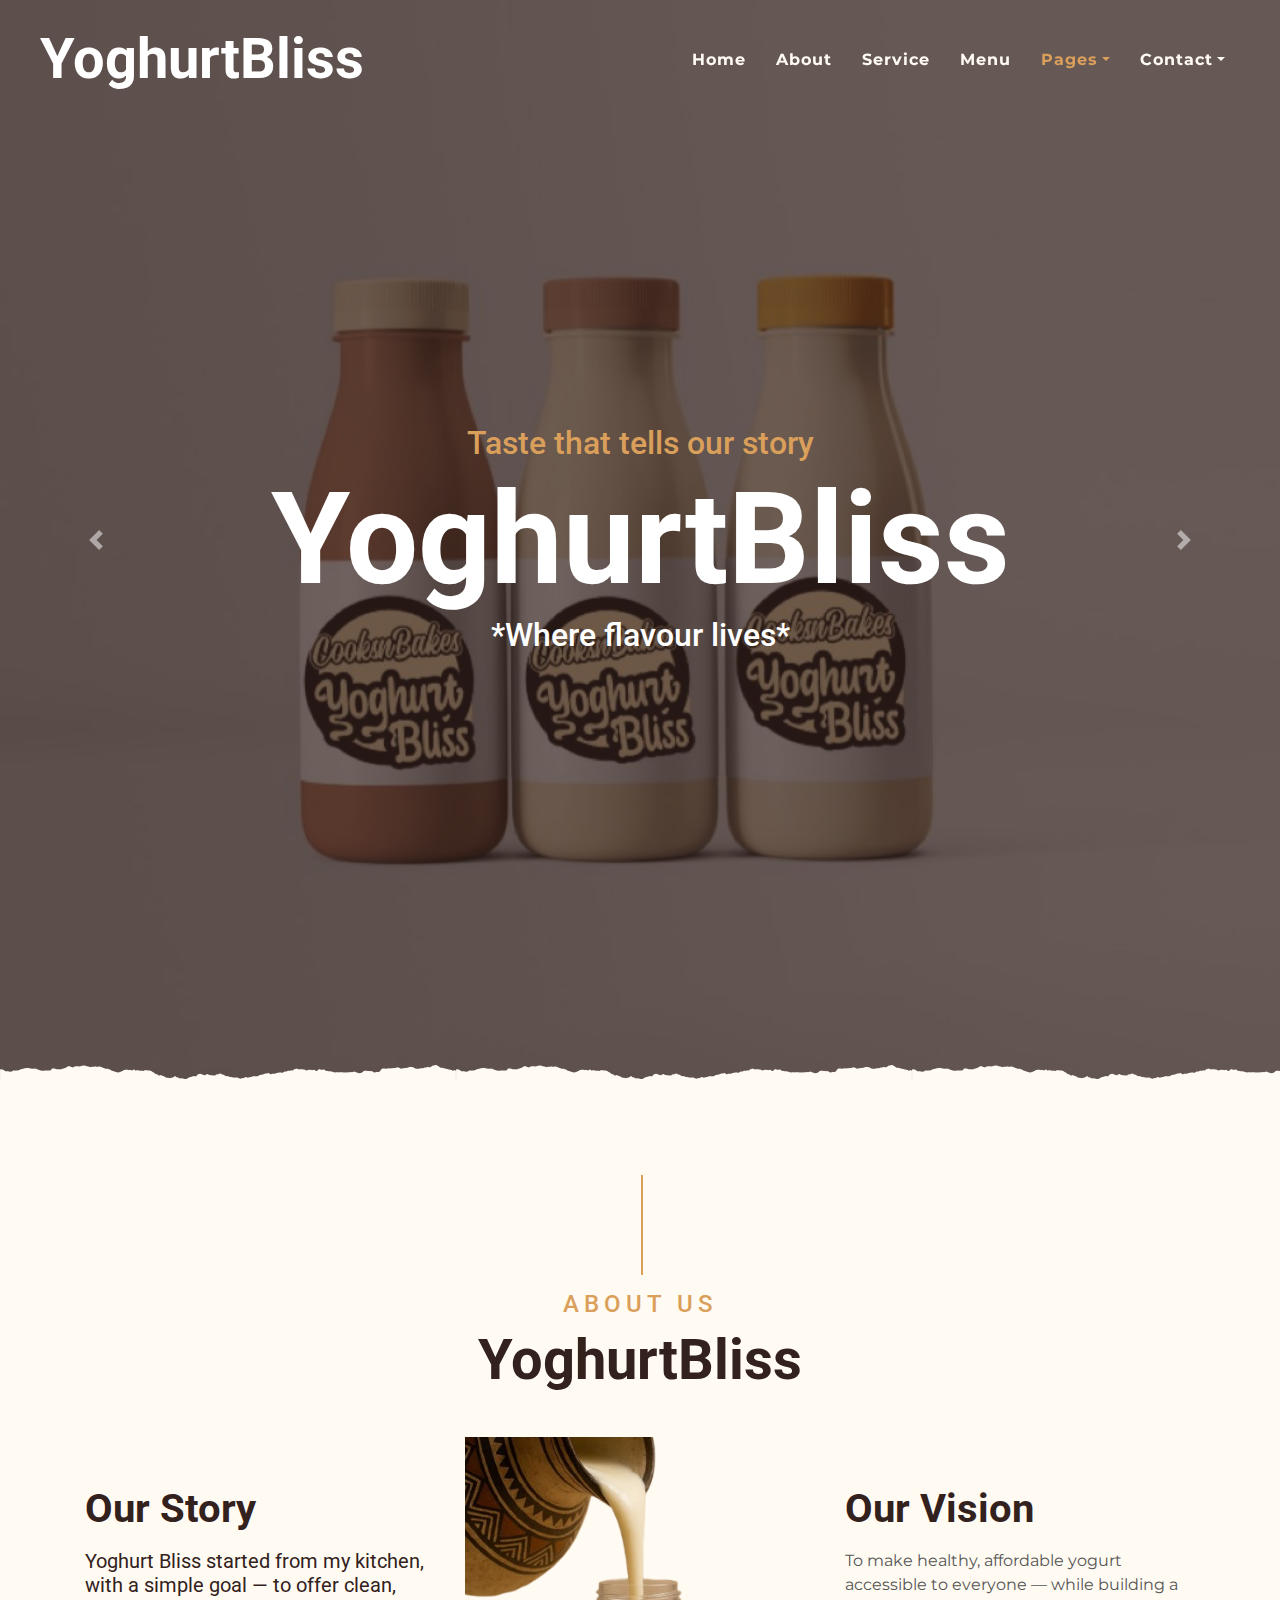
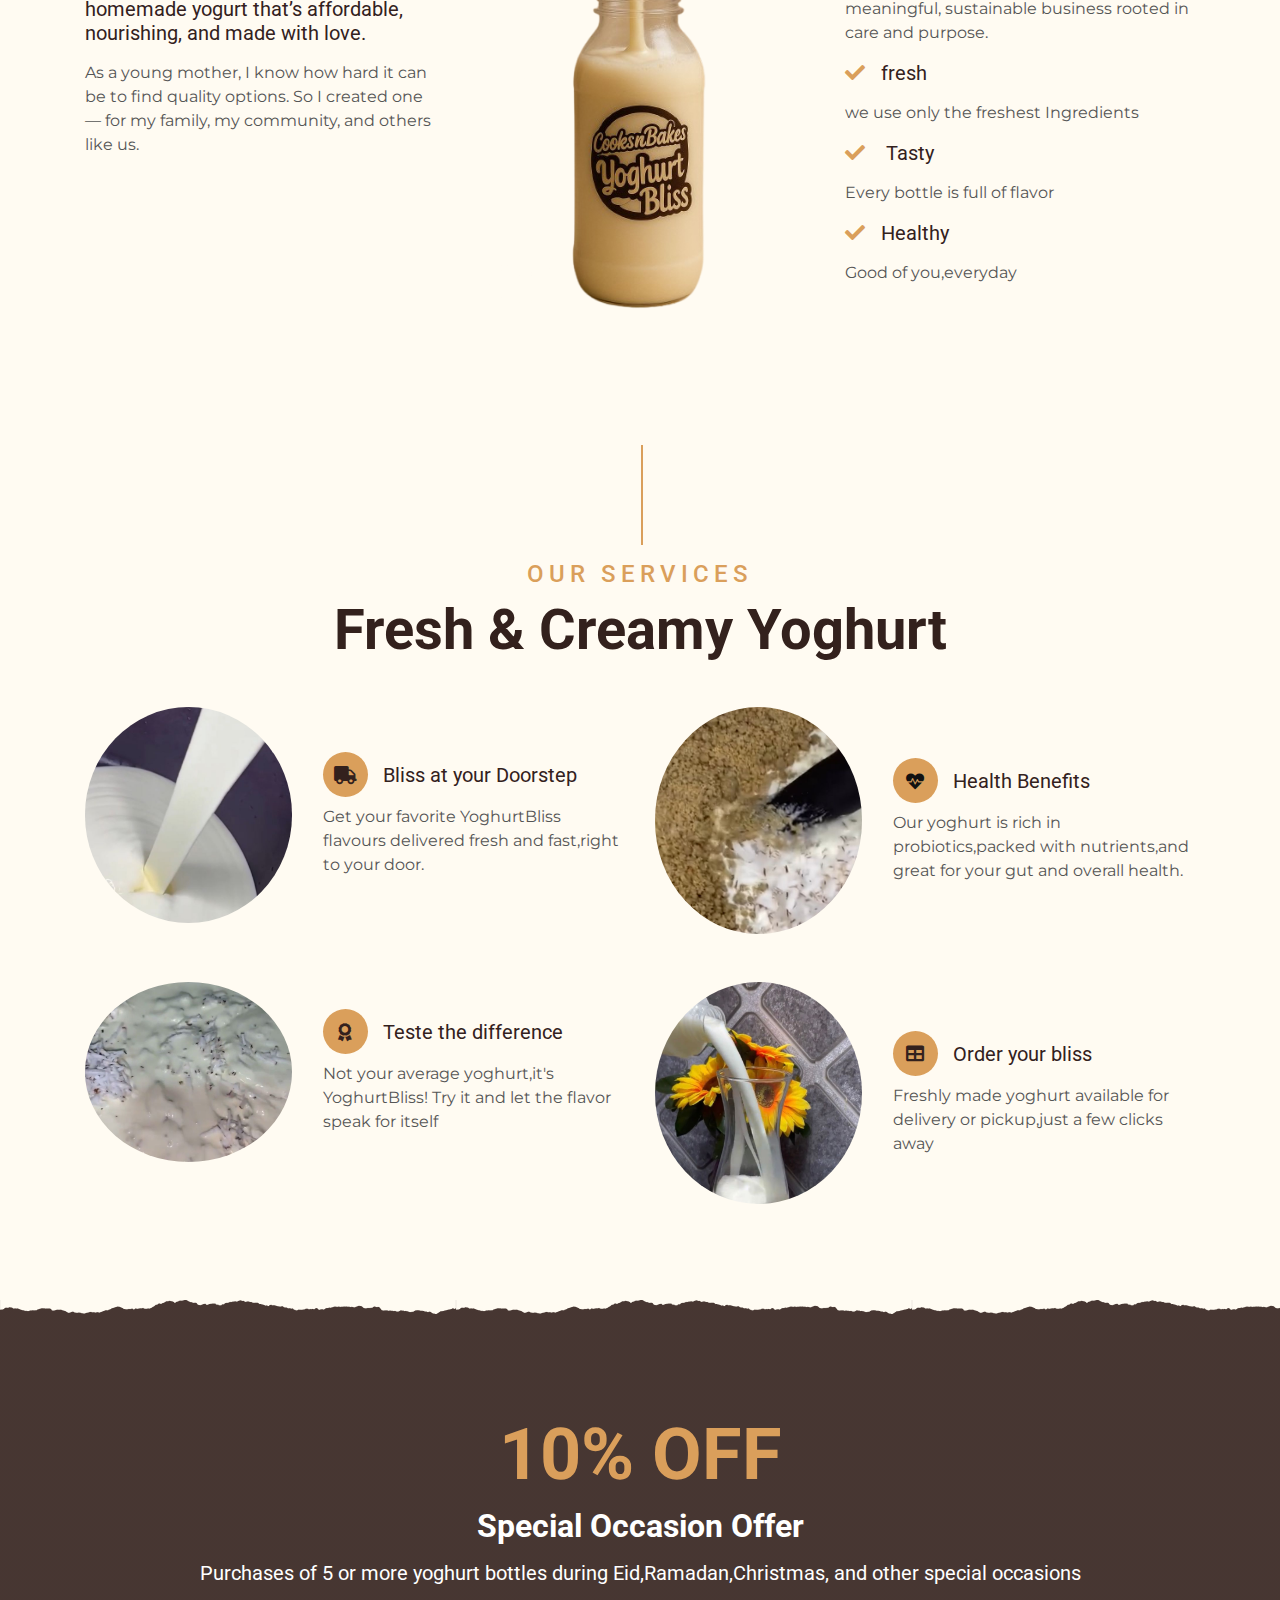
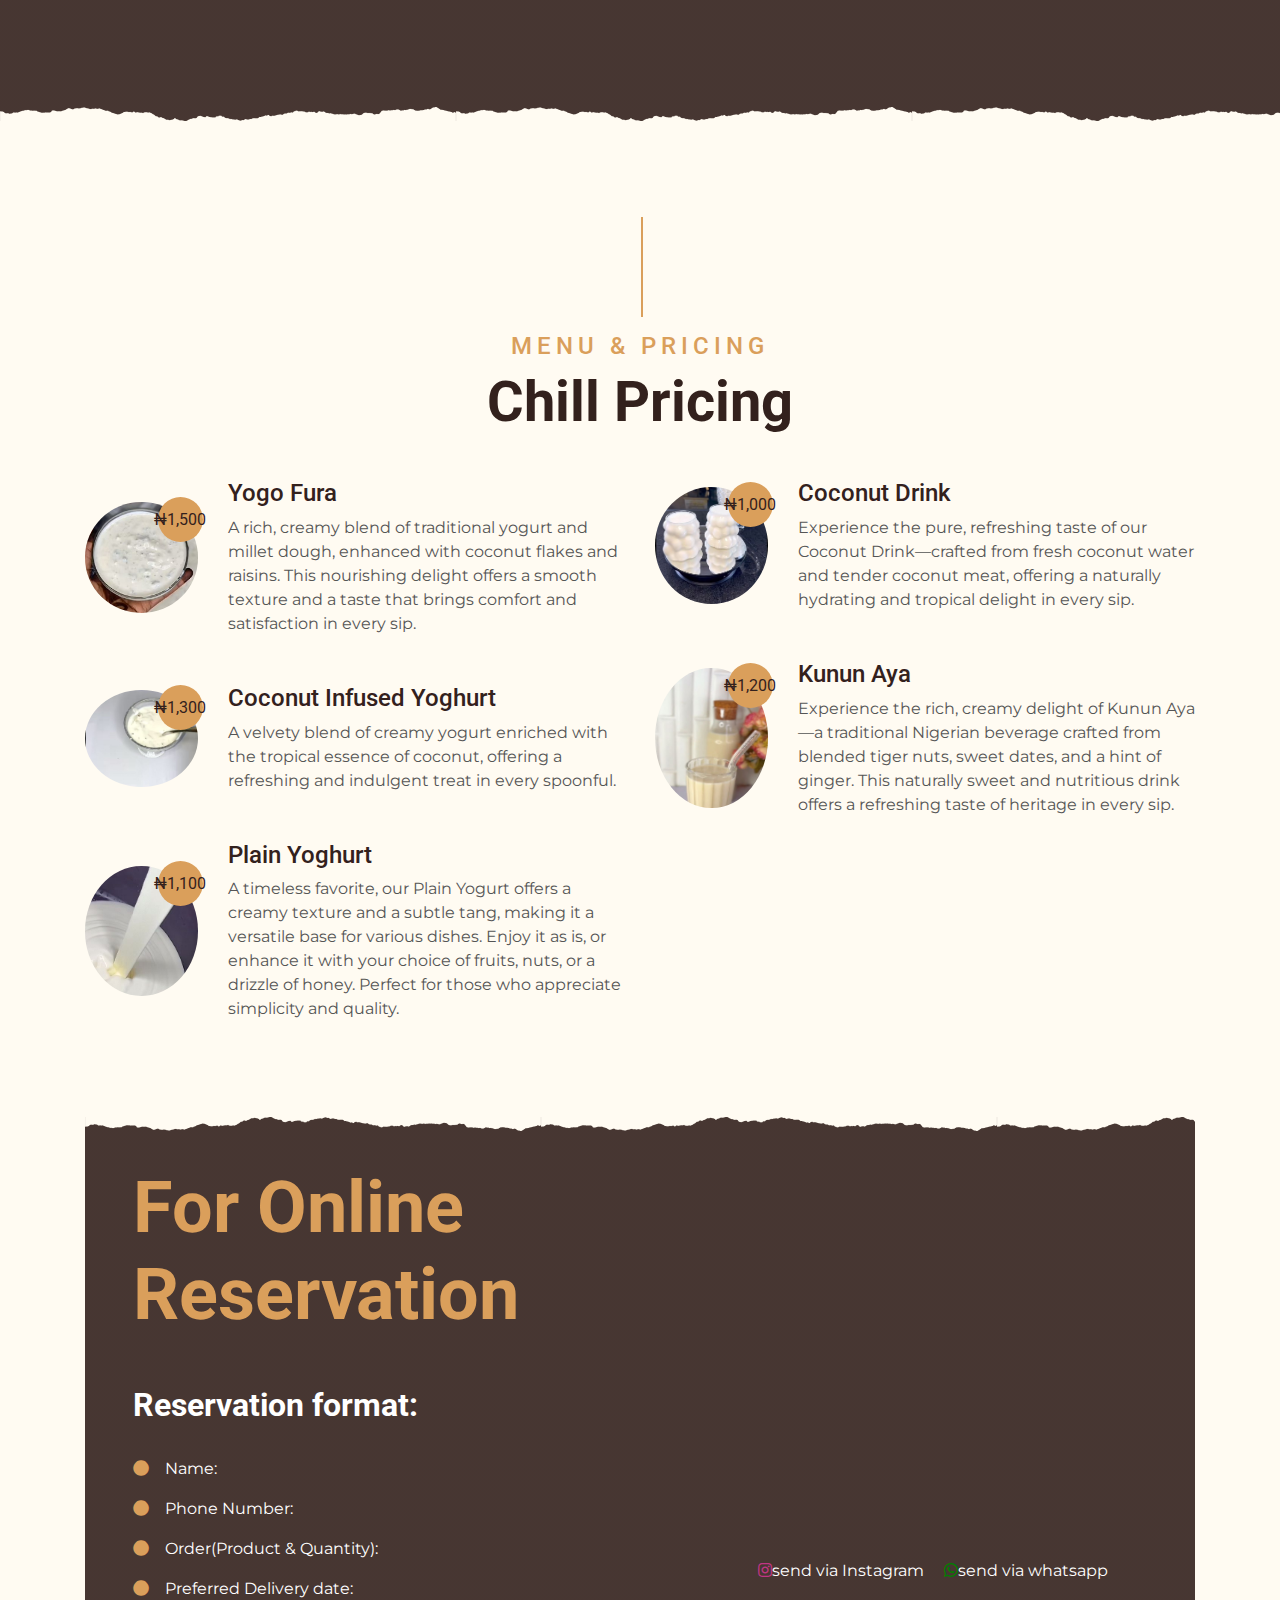
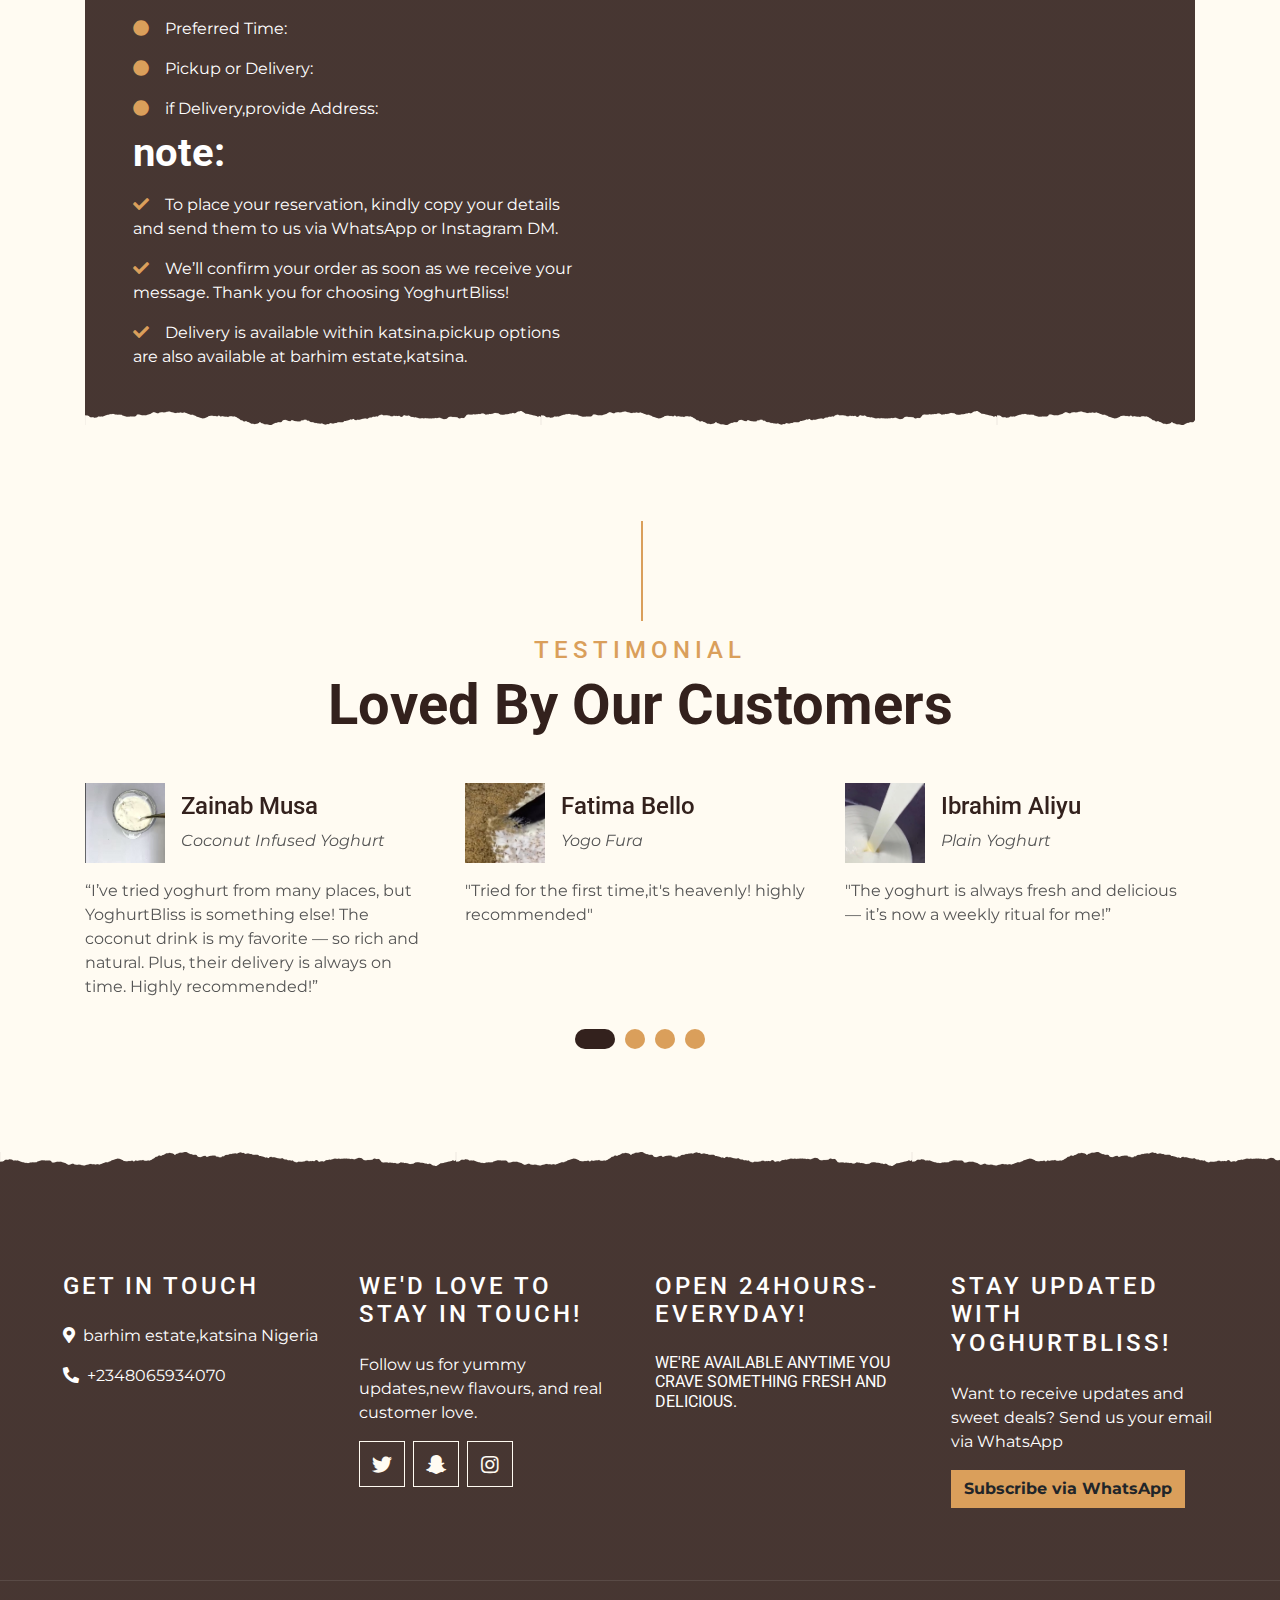
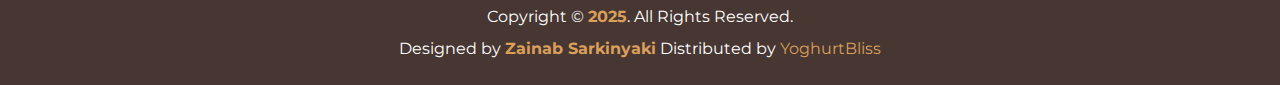
<file: index.html>
<!DOCTYPE html>
<html lang="en">

<head>
    <meta charset="utf-8">
    <title>YoghurtBliss</title>
    <meta content="width=device-width, initial-scale=1.0" name="viewport">
    <meta content="Free Website Template" name="keywords">
    <meta content="Free Website Template" name="description">

    <!-- Favicon -->
    <link href="img/favicon.ico" rel="icon">
    <link rel="stylesheet" href="wp1 yoghurtbliss.jpg">
    <link rel="stylesheet" href="logo yoghurtbliss.jpg">
    <link rel="stylesheet" href="Yogurt.png">
    <link rel="stylesheet" href="plain yoghurt.jpg">
    <link rel="stylesheet" href="yogofura.jpg">
    <link rel="stylesheet" href="coconut infused.jpg">
    <link rel="stylesheet" href="coconut drink.jpg">
    <link rel="stylesheet" href="coconut infused2.jpg">
    <link rel="stylesheet" href="yogo fura 2.jpg">
    <link rel="stylesheet" href="COCONUT DRINK2.jpg">
    <link rel="stylesheet" href="PLAIN YOGHURT 2.jpg">
    <link rel="stylesheet" href="kunun aya.jpg">

    <!-- Google Font -->
    <link rel="preconnect" href="https://fonts.gstatic.com">
    <link href="https://fonts.googleapis.com/css2?family=Montserrat:wght@200;400&family=Roboto:wght@400;500;700&display=swap" rel="stylesheet"> 

    <!-- Font Awesome -->
    <link href="https://cdnjs.cloudflare.com/ajax/libs/font-awesome/5.10.0/css/all.min.css" rel="stylesheet">

    <!-- Libraries Stylesheet -->
    <link href="lib/owlcarousel/assets/owl.carousel.min.css" rel="stylesheet">
    <link href="lib/tempusdominus/css/tempusdominus-bootstrap-4.min.css" rel="stylesheet" />

    <!-- Customized Bootstrap Stylesheet -->
    <link href="css/style.min.css" rel="stylesheet">
</head>

<body>
    <!-- Navbar Start -->
   <div class="container-fluid p-0 nav-bar">
        <nav class="navbar navbar-expand-lg bg-none navbar-dark py-3">
            <a href="index.html" class="navbar-brand px-lg-4 m-0">
                <h1 class="m-0 display-4  text-white">YoghurtBliss</h1>
            </a>
            <button type="button" class="navbar-toggler" data-toggle="collapse" data-target="#navbarCollapse">
                <span class="navbar-toggler-icon"></span>
            </button>
            <div class="collapse navbar-collapse justify-content-between" id="navbarCollapse">
                <div class="navbar-nav ml-auto p-4">
                    <a href="index.html" class="nav-item nav-link">Home</a>
                    <a href="about.html" class="nav-item nav-link">About</a>
                    <a href="service.html" class="nav-item nav-link">Service</a>
                    <a href="menu.html" class="nav-item nav-link">Menu</a>
                    <div class="nav-item dropdown">
                        <a href="#" class="nav-link dropdown-toggle active" data-toggle="dropdown">Pages</a>
                        <div class="dropdown-menu text-capitalize">
                            <a href="reservation.html" class="dropdown-item active">Reservation</a>
                            <a href="testimonial.html" class="dropdown-item">Testimonial</a>
                        </div>
                    </div>
                     <div class="nav-item dropdown">
                        <a href="#" class="nav-link dropdown-toggle" data-toggle="dropdown">Contact</a>
                        <div class="dropdown-menu text-capitalize">
                            <a href="https://www.instagram.com/yoghurtbliss_2024" class="dropdown-item"><i class="fab fa-instagram" style="color: #c13584;"></i>Instagram</a>
                            <a href="https://wa.me/2348065934070" class="dropdown-item"> <i class="fab fa-whatsapp"  style="color:green;"></i>WhatsApp</a>
                        </div>
                    </div>
                </div>
            </div>
        </nav>
    </div>
    <!-- Navbar End -->

    <!-- Carousel Start -->
    <div class="container-fliud p-0 mb-5">
        <div id="blog-carousel" class="carousel slide overlay-bottom" data-ride="carousel">
            <div class="carousel-inner">
                <div class="carousel-item active">
                    <img class="w-100" src="wp1 yoghurtbliss.jpg" alt="Image">
                    <div class="carousel-caption d-flex flex-column align-items-center justify-content-center">
                        <h2 class=" text-primary font-weight-medium m-0">Taste that tells our story</h2>
                        <h1 class="display-1 text-white m-0">YoghurtBliss</h1>
                        <h2 class="text-white m-0 fst-italic font-weight-medium">*Where flavour lives*</h2>
                    </div>
                </div>
                <div class="carousel-item">
                    <img class="w-100"  src="wp1 yoghurtbliss.jpg" alt="Image">
                    <div class="carousel-caption d-flex flex-column align-items-center justify-content-center">
                        <h2 class="text-primary font-weight-medium m-0">Taste that tells our story</h2>
                        <h1 class="display-1 text-white m-0">YoghurtBliss</h1>
                        <h2 class="text-white m-0 fst-italic font-weight-medium">*Where flavour lives*</h2>
                    </div>
                </div>
            </div>
            <a class="carousel-control-prev" href="#blog-carousel" data-slide="prev">
                <span class="carousel-control-prev-icon"></span>
            </a>
            <a class="carousel-control-next" href="#blog-carousel" data-slide="next">
                <span class="carousel-control-next-icon"></span>
            </a>
        </div>
    </div>
    <!-- Carousel End -->


    <!-- About Start -->
    <div class="container-fluid py-5">
        <div class="container">
            <div class="section-title">
                <h4 class="text-primary text-uppercase" style="letter-spacing: 5px;">About Us</h4>
                <h1 class="display-4">YoghurtBliss</h1>
            </div>
            <div class="row">
                <div class="col-lg-4 py-0 py-lg-5">
                    <h1 class="mb-3">Our Story</h1>
                    <h5 class="mb-3">Yoghurt Bliss started from my kitchen, with a simple goal — to offer clean, 
                        homemade yogurt that’s affordable, nourishing, and made with love. </h5>
                    <p>As a young mother, I know how hard it can be to find quality options. 
                        So I created one — for my family, my community, and others like us.</p>
                    <!-- <a href="" class="btn btn-secondary font-weight-bold py-2 px-4 mt-2">Learn More</a> -->
                </div>
                <div class="col-lg-4 py-5 py-lg-0" style="min-height: 500px;">
                    <div class="position-relative h-100">
                        <img class="position-absolute w-100 h-100" src="Yogurt.png" style="object-fit: cover;">
                    </div>
                </div>
                <div class="col-lg-4 py-0 py-lg-5">
                    <h1 class="mb-3">Our Vision</h1>
                    <p>To make healthy, affordable yogurt accessible to everyone — while building a meaningful, sustainable business rooted in care and purpose.</p>
                    <h5 class="mb-3"><i class="fa fa-check text-primary mr-3"></i>fresh</h5>
                           <p>we use only the freshest Ingredients</p>
                    <h5 class="mb-3"><i class="fa fa-check text-primary mr-3"></i> Tasty</h5>
                            <p>Every bottle is full of flavor </p>
                    <h5 class="mb-3"><i class="fa fa-check text-primary mr-3"></i>Healthy</h5>
                            <p>Good of you,everyday</p>
                    <!-- <a href="" class="btn btn-primary font-weight-bold py-2 px-4 mt-2">Learn More</a> -->
                </div>
            </div>
        </div>
    </div>
    <!-- About End -->


    <!-- Service Start -->
    <div class="container-fluid pt-5">
        <div class="container">
            <div class="section-title">
                <h4 class="text-primary text-uppercase" style="letter-spacing: 5px;">Our Services</h4>
                <h1 class="display-4">Fresh & Creamy Yoghurt</h1>
            </div>
            <div class="row">
                <div class="col-lg-6 mb-5">
                    <div class="row align-items-center">
                        <div class="col-sm-5">
                            <img class="img-fluid mb-3 mb-sm-0 rounded-circle" src="plain yoghurt.jpg" alt="">
                        </div>
                        <div class="col-sm-7">
                            <h5 class="text-nowrap"><i class="fa fa-truck service-icon"></i>Bliss at your Doorstep</h5>
                            <p class="m-0">Get your favorite YoghurtBliss flavours delivered fresh and fast,right to your door.</p>
                        </div>
                    </div>
                </div>
                <div class="col-lg-6 mb-5">
                    <div class="row align-items-center">
                        <div class="col-sm-5">
                            <img class="img-fluid mb-3 mb-sm-0 h-50 rounded-circle" src="yogofura.jpg" alt="">
                        </div>
                        <div class="col-sm-7">
                            <h5><i class="fas fa-heartbeat service-icon text-dark"></i>Health Benefits</h5>
                            <p class="m-0">Our yoghurt is rich in probiotics,packed with nutrients,and great for your gut and overall health.</p>
                        </div>
                    </div>
                </div>
                <div class="col-lg-6 mb-5">
                    <div class="row align-items-center">
                        <div class="col-sm-5">
                            <img class="img-fluid mb-3 mb-sm-0 rounded-circle" src="coconut infused.jpg" alt="">
                        </div>
                        <div class="col-sm-7">
                            <h5 class="text-nowrap"><i class="fa fa-award service-icon"></i>Teste the difference</h5>
                            <p class="m-0">Not your average yoghurt,it's YoghurtBliss! Try it and let the flavor speak for itself</p>
                        </div>
                    </div>
                </div>
                <div class="col-lg-6 mb-5">
                    <div class="row align-items-center">
                        <div class="col-sm-5">
                            <img class="img-fluid mb-3 mb-sm-0 rounded-circle" src="coconut drink.jpg" alt="">
                        </div>
                        <div class="col-sm-7">
                            <h5 class="text-nowrap"><i class="fa fa-table service-icon"></i>Order your bliss</h5>
                            <p class="m-0">Freshly made yoghurt available for delivery or pickup,just a few clicks away</p>
                        </div>
                    </div>
                </div>
            </div>
        </div>
    </div>
    <!-- Service End -->


    <!-- Offer Start -->
    <div class="offer container-fluid my-lg-5 py-lg-5 text-center position-relative overlay-top overlay-bottom">
        <div class="container py-5">
            <h1 class="display-3 text-primary mt-3">10% OFF</h1>
            <h2 class="text-white mb-3">Special Occasion Offer</h2>
            <h5 class="text-white font-weight-normal mb-4 pb-3">Purchases of 5 or more yoghurt bottles during Eid,Ramadan,Christmas, and other special occasions</h5>
            <!-- <form class="form-inline justify-content-center mb-4">
                <div class="input-group">
                    <input type="number" class="form-control p-4" placeholder="Your Number" style="height: 60px;">
                    <div class="input-group-append">
                        <button class="btn btn-primary font-weight-bold px-4" type="submit">sign up</button>
                    </div>
                </div>
            </form> -->
        </div>
    </div>
    <!-- Offer End -->


    <!-- Menu Start -->
    <div class="container-fluid pt-5">
        <div class="container">
            <div class="section-title">
                <h4 class="text-primary text-uppercase" style="letter-spacing: 5px;">Menu & Pricing</h4>
                <h1 class="display-4">Chill Pricing</h1>
            </div>
            <div class="row">
                <div class="col-lg-6">
                    <!-- <h1 class="mb-5">coconut infused yoghurt</h1> -->
                    <div class="row align-items-center mb-5">
                        <div class="col-4 col-sm-3">
                            <img class="w-100 rounded-circle mb-3 mb-sm-0" src="yogo fura 2.jpg" alt="">
                            <h6 class="menu-price "> ₦1,500</h6>
                        </div>
                        <div class="col-8 col-sm-9">
                            <h4>Yogo Fura</h4>
                            <p class="m-0">A rich, creamy blend of traditional yogurt and millet dough, enhanced with coconut flakes and raisins. This nourishing delight offers 
                            a smooth texture and a taste that brings comfort and satisfaction in every sip.</p>
                        </div>
                    </div>
                    <div class="row align-items-center mb-5">
                        <div class="col-4 col-sm-3">
                            <img class="w-100 rounded-circle mb-3 mb-sm-0" src="coconut infused2.jpg" alt="">
                            <h6 class="menu-price">₦1,300</h6>
                        </div>
                        <div class="col-8 col-sm-9">
                            <h4>Coconut Infused Yoghurt</h4>
                            <p class="m-0">A velvety blend of creamy yogurt enriched with the tropical essence of coconut,
                                offering a refreshing and indulgent treat in every spoonful.</p>
                        </div>
                    </div>
                    <div class="row align-items-center mb-5">
                        <div class="col-4 col-sm-3">
                            <img class="w-100 rounded-circle mb-3 mb-sm-0" src="PLAIN YOGHURT 2.jpg" alt="">
                            <h6 class="menu-price">₦1,100</h6>
                        </div>
                        <div class="col-8 col-sm-9">
                            <h4>Plain Yoghurt</h4>
                            <p class="m-0">A timeless favorite, our Plain Yogurt offers a creamy texture and a subtle tang,
                                 making it a versatile base for various dishes. Enjoy it as is, or enhance it with your choice of fruits, nuts, or a drizzle of honey. 
                                 Perfect for those who appreciate simplicity and quality.</p>
                        </div>
                    </div>
                </div>
                <div class="col-lg-6">
                    <!-- <h1 class="mb-5">kunun Aya</h1> -->
                    <div class="row align-items-center mb-5">
                        <div class="col-4 col-sm-3">
                            <img class="w-100 rounded-circle mb-3 mb-sm-0" src="COCONUT DRINK2.jpg" alt="">
                            <h6 class="menu-price">₦1,000</h6>
                        </div>
                        <div class="col-8 col-sm-9">
                            <h4>Coconut Drink</h4>
                            <p class="m-0">Experience the pure, refreshing taste of our Coconut Drink—crafted from fresh coconut water and tender coconut meat, 
                                offering a naturally hydrating and tropical delight in every sip.</p>
                        </div>
                    </div>
                    <div class="row align-items-center mb-5">
                        <div class="col-4 col-sm-3">
                            <img class="w-100 rounded-circle mb-3 mb-sm-0" src="kunun aya.jpg" alt="">
                            <h6 class="menu-price">₦1,200</h6>
                        </div>
                        <div class="col-8 col-sm-9">
                            <h4>Kunun Aya</h4>
                            <p class="m-0">Experience the rich, creamy delight of Kunun Aya—a traditional Nigerian beverage crafted from blended tiger nuts,
                                 sweet dates, and a hint of ginger. This naturally sweet and nutritious drink offers a refreshing taste of heritage in every sip.</p>
                        </div>
                    </div>
                    <!-- <div class="row align-items-center mb-5">
                        <div class="col-4 col-sm-3">
                            <img class="w-100 rounded-circle mb-3 mb-sm-0" src="img/menu-3.jpg" alt="">
                            <h5 class="menu-price">₦9</h5>
                        </div>
                        <div class="col-8 col-sm-9">
                            <h4>Coffee With Milk</h4>
                            <p class="m-0">Sit lorem ipsum et diam elitr est dolor sed duo guberg sea et et lorem dolor</p>
                        </div> -->
                    </div>
                </div>
            </div>
        </div>
    </div>
    <!-- Menu End -->


    <!-- Reservation Start -->
    <div class="container-fluid my-5">
        <div class="container">
            <div class="reservation position-relative overlay-top overlay-bottom">
                <div class="row align-items-center">
                    <div class="col-lg-6 my-5 my-lg-0">
                        <div class="p-5">
                            <div class="mb-4">
                                <h1 class="display-3 text-primary">For Online Reservation</h1>
                               
                            </div>
                          <h2 class="text-white mb-4 mt-5">Reservation format:</h2>
                           <ul class="list-inline text-white m-0">
                                <li class="py-2"><i class="fas fa-circle text-primary mr-3"></i>Name:</li>
                                <li class="py-2"><i class=" fas fa-circle text-primary mr-3"></i>Phone Number:</li>
                                <li class="py-2"><i class=" fas fa-circle text-primary mr-3"></i>Order(Product & Quantity):</li>
                                 <li class="py-2"><i class=" fas fa-circle text-primary mr-3"></i>Preferred Delivery date:</li>
                                 <li class="py-2"><i class="fas fa-circle text-primary mr-3"></i>Preferred Time:</li>
                                 <li class="py-2"><i class=" fas fa-circle text-primary mr-3"></i>Pickup or Delivery:</li>
                                   <li class="py-2"><i class="fas fa-circle text-primary mr-3"></i>if Delivery,provide Address:</li>
                            </ul>
                            
                             <h1 class="text-white">note:</h1>
                            <ul class="list-inline text-white m-0">
                                <li class="py-2"><i class="fa fa-check text-primary mr-3"></i>To place your reservation, kindly copy your details and send them to us via WhatsApp or Instagram DM.</li>
                                <li class="py-2"><i class="fa fa-check text-primary mr-3"></i>We’ll confirm your order as soon as we receive your message. Thank you for choosing YoghurtBliss! </li>
                                <li class="py-2"><i class="fa fa-check text-primary mr-3"></i>Delivery is available within katsina.pickup options are also available at barhim estate,katsina.</li>
                            </ul>
                        </div>
                    </div>
                    <!-- <div class="col-lg-6">
                        <div class="text-center p-5" style="background: rgba(51, 33, 29, .8);">
                            <h1 class="text-white mb-4 mt-5">Reservation format:</h1>
                            <form class="mb-5"> -->
                                <!-- <div class="form-group">
                                    <input type="text" class="form-control bg-transparent border-primary p-4" placeholder="Name"
                                        required="required" />
                                </div>
                                <div class="form-group">
                                    <input type="number" class="form-control bg-transparent border-primary p-4" placeholder="phone Number"
                                        required="required" />
                                </div>
                                <div class="form-group">
                                    <div class="date" id="deliverydate" name="deliverydate" required>
                                        <input type="date" class="form-control bg-transparent border-primary p-4 datetimepicker-input" placeholder="select your delivery date" />
                                    </div>
                                </div>
                                <div class="form-group">
                                    <div class="time" id="time" data-target-input="nearest">
                                        <input type="text" class="form-control bg-transparent border-primary p-4 datetimepicker-input" placeholder="preferred delivery time" data-target="#time" data-toggle="datetimepicker"/>
                                    </div>
                                </div>
                                <div class="form-group">
                                   <input type="text" id="orderdetails" name="orderdetails" class="form-control" placeholder="quantity">
                                </div>
                                 -->

                         <div class=" p-5 m-auto  " >
                            <a class="m-3" href="https://www.instagram.com/yoghurtbliss_2024" style="color: white;"><i class="fab fa-instagram" style="color: #c13584;"></i>send via Instagram</a>
                            <a href="https://wa.me/2348065934070" style="color: white;"> <i class="fab fa-whatsapp"  style="color:green;"></i>send via whatsapp</a>
                        </div>
                            
                        </div>
                    </div>
                </div>
            </div>
        </div>
    </div>
    <!-- Reservation End -->


    <!-- Testimonial Start -->
    <div class="container-fluid py-5">
        <div class="container">
            <div class="section-title">
                <h4 class="text-primary text-uppercase" style="letter-spacing: 5px;">Testimonial</h4>
                <h1 class="display-4">Loved By Our Customers</h1>
            </div>
            <div class="owl-carousel testimonial-carousel">
                <div class="testimonial-item">
                    <div class="d-flex align-items-center mb-3">
                        <img class="img-fluid" src="yogofura.jpg" alt="">
                        <div class="ml-3">
                            <h4>Fatima Bello</h4>
                            <i>Yogo Fura</i>
                        </div>
                    </div>
                    <p class="m-0">"Tried for the first time,it's heavenly! highly recommended"</p>
                </div>
                <div class="testimonial-item">
                    <div class="d-flex align-items-center mb-3">
                        <img class="img-fluid" src="plain yoghurt.jpg" alt="">
                        <div class="ml-3">
                            <h4>Ibrahim Aliyu</h4>
                            <i>Plain Yoghurt</i>
                        </div>
                    </div>
                    <p class="m-0">"The yoghurt is always fresh and delicious — it’s now a weekly ritual for me!”</p>
                </div>
                <div class="testimonial-item">
                    <div class="d-flex align-items-center mb-3">
                        <img class="img-fluid" src="coconut drink.jpg" alt="">
                        <div class="ml-3">
                            <h4>Ahmed Salisu</h4>
                            <i>Coconut Drink</i>
                        </div>
                    </div>
                    <p class="m-0">“I ordered for my family and everyone loved it. The taste is on another level!”</p>
                </div>
                <div class="testimonial-item">
                    <div class="d-flex align-items-center mb-3">
                        <img class="img-fluid" src="coconut infused2.jpg" alt="">
                        <div class="ml-3">
                            <h4>Zainab Musa</h4>
                            <i>Coconut Infused Yoghurt</i>
                        </div>
                    </div>
                    <p class="m-0">“I’ve tried yoghurt from many places, but YoghurtBliss is something else! The coconut drink is my favorite — so rich and natural. Plus, their delivery is always on time. Highly recommended!”</p>
                </div>
            </div>
        </div>
    </div>
    <!-- Testimonial End -->


    <!-- Footer Start -->
    <div class="container-fluid footer text-white mt-5 pt-5 px-0 position-relative overlay-top">
        <div class="row mx-0 pt-5 px-sm-3 px-lg-5 mt-4">
            <div class="col-lg-3 col-md-6 mb-5">
                <h4 class="text-white text-uppercase mb-4" style="letter-spacing: 3px;">Get In Touch</h4>
                <p><i class="fa fa-map-marker-alt mr-2"></i>barhim estate,katsina Nigeria</p>
                <p><i class="fa fa-phone-alt mr-2"></i>+2348065934070</p>
                <!-- <p class="m-0"><i class="fa fa-envelope mr-2"></i>info@example.com</p> -->
            </div>
            <div class="col-lg-3 col-md-6 mb-5">
                <h4 class="text-white text-uppercase mb-4" style="letter-spacing: 3px;">We'd love to stay in touch!</h4>
                <p>Follow us for yummy updates,new flavours, and real customer love.</p>
                <div class="d-flex justify-content-start">
                    <a class="btn btn-lg btn-outline-light btn-lg-square mr-2" href="https://x.com/cooksnbakes?s=11"><i class="fab fa-twitter"></i></a>
                    <a class="btn btn-lg btn-outline-light btn-lg-square mr-2" href="https://snapchat.com/t/AHu3vW0y"><i class="fab fa-snapchat-ghost"></i></a>
                    <!-- <a class="btn btn-lg btn-outline-light btn-lg-square mr-2" href="#"><i class="fab fa-whatsapp"></i></a> -->
                    <a class="btn btn-lg btn-outline-light btn-lg-square" href="https://www.instagram.com/yoghurtbliss_2024"><i class="fab fa-instagram"></i></a>
                </div>
            </div>
            <div class="col-lg-3 col-md-6 mb-5">
                <h4 class="text-white text-uppercase mb-4" style="letter-spacing: 3px;">Open 24Hours-EveryDay!</h4>
                <div>
                    <h6 class="text-white text-uppercase">We're available anytime you crave something fresh and delicious.</h6>
                    <!-- <p>8.00 AM - 8.00 PM</p>
                    <h6 class="text-white text-uppercase">Saturday - Sunday</h6>
                    <p>2.00 PM - 8.00 PM</p> -->
                </div>
            </div>
            <div class="col-lg-3 col-md-6 mb-5">
                <h4 class="text-white text-uppercase mb-4" style="letter-spacing: 3px;">Stay Updated With YoghurtBliss!</h4>
                <p>Want to receive updates and sweet deals? Send us your email via WhatsApp </p>
                <a href="https://wa.me/2348065934070" class="btn btn-primary font-weight-bold">Subscribe via WhatsApp</a>
                <!-- <div class="w-100">
                    <div class="input-group">
                        <input type="text" class="form-control border-light" style="padding: 25px;" placeholder="Your Email">
                        <div class="input-group-append">
                            <button class="btn btn-primary font-weight-bold px-3">Sign Up</button>
                        </div>
                    </div>
                </div> -->
            </div>
        </div>
        <div class="container-fluid text-center text-white border-top mt-4 py-4 px-sm-3 px-md-5" style="border-color: rgba(256, 256, 256, .1) !important;">
            <p class="mb-2 text-white">Copyright &copy; <a class="font-weight-bold" href="https://wa.me/2348065934070">2025</a>. All Rights Reserved.</a></p>
            <p class="m-0 text-white">Designed by <a class="font-weight-bold" href="https://wa.me/2348039905417">Zainab Sarkinyaki</a> Distributed by <a href="https://www.instagram.com/yoghurtbliss_2024" target="_blank">YoghurtBliss</a></a></p>
        </div>
    </div>
    <!-- Footer End -->


    <!-- Back to Top -->
    <a href="#" class="btn btn-lg btn-primary btn-lg-square back-to-top"><i class="fa fa-angle-double-up"></i></a>


    <!-- JavaScript Libraries -->
    <script src="https://code.jquery.com/jquery-3.4.1.min.js"></script>
    <script src="https://stackpath.bootstrapcdn.com/bootstrap/4.4.1/js/bootstrap.bundle.min.js"></script>
    <script src="lib/easing/easing.min.js"></script>
    <script src="lib/waypoints/waypoints.min.js"></script>
    <script src="lib/owlcarousel/owl.carousel.min.js"></script>
    <script src="lib/tempusdominus/js/moment.min.js"></script>
    <script src="lib/tempusdominus/js/moment-timezone.min.js"></script>
    <script src="lib/tempusdominus/js/tempusdominus-bootstrap-4.min.js"></script>

    <!-- Contact Javascript File -->
    <script src="mail/jqBootstrapValidation.min.js"></script>
    <script src="mail/contact.js"></script>

    <!-- Template Javascript -->
    <script src="js/main.js"></script>
</body>

</html>
</file>
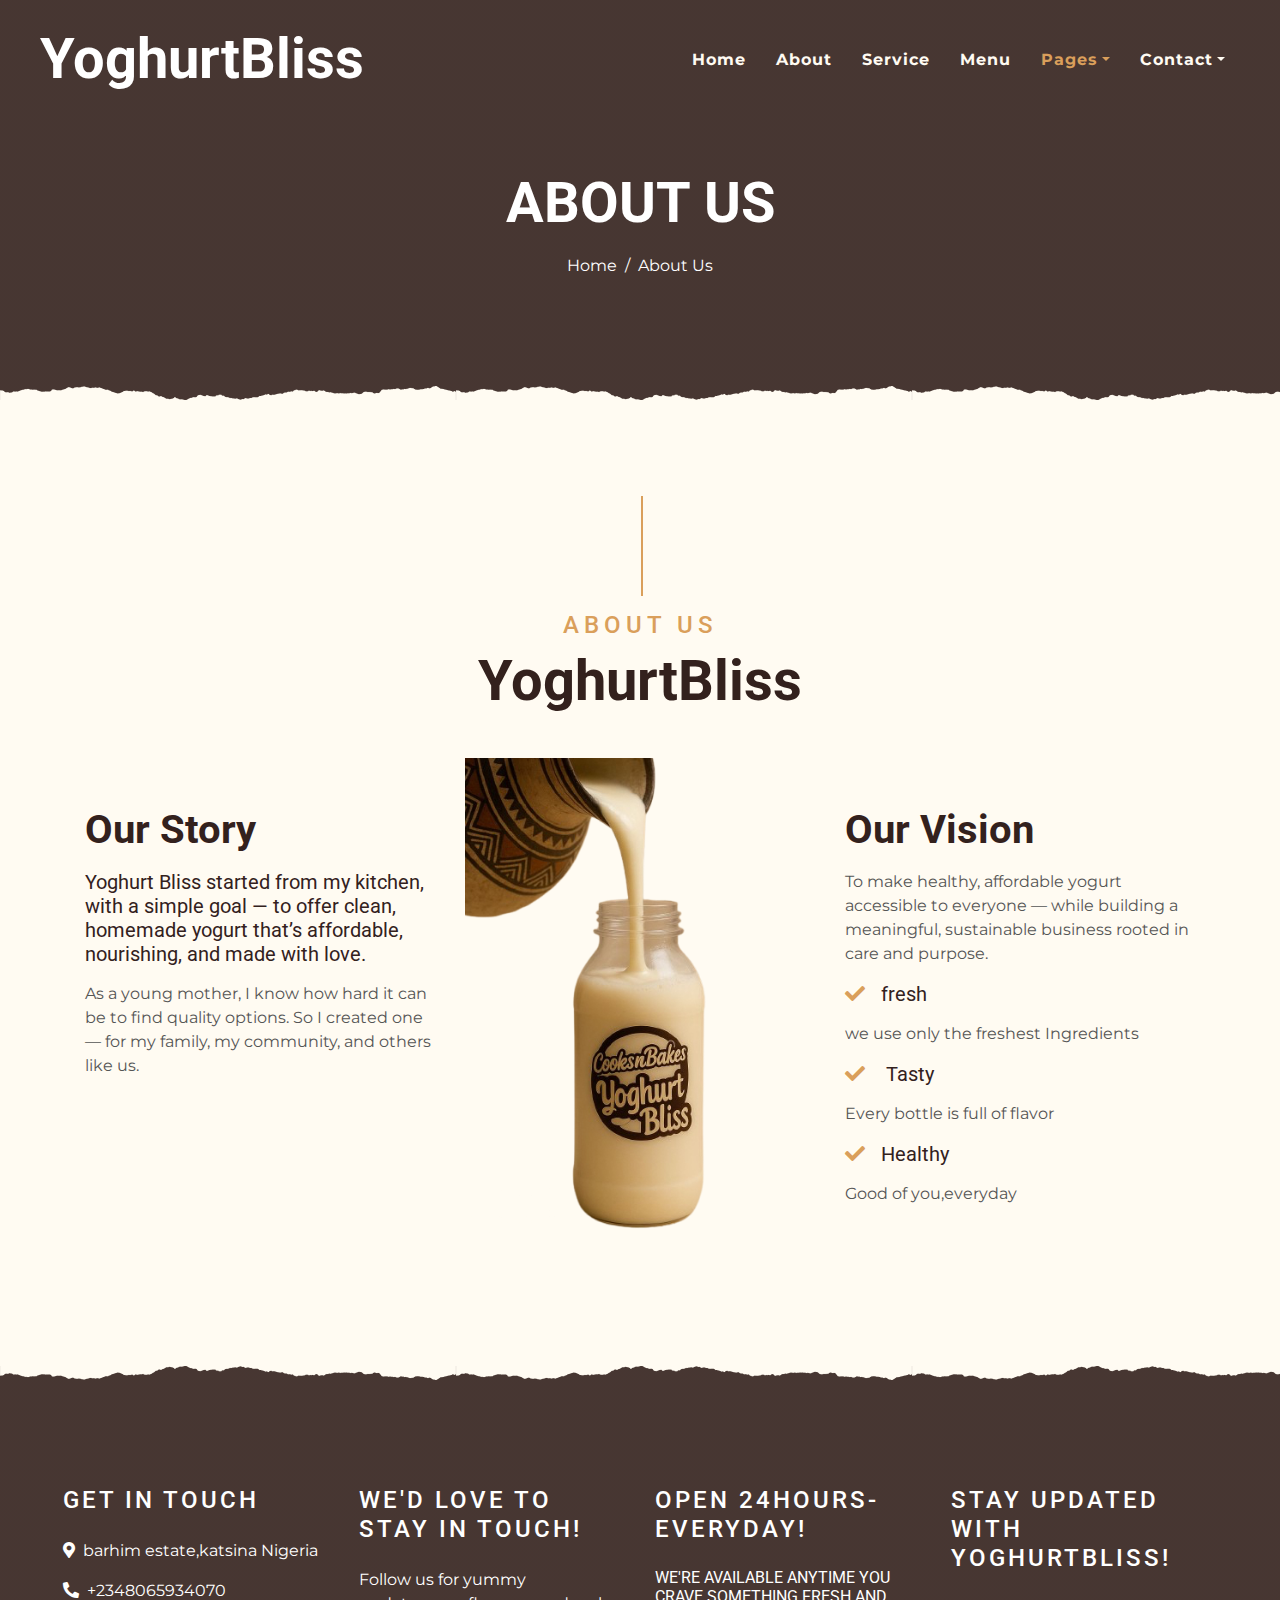
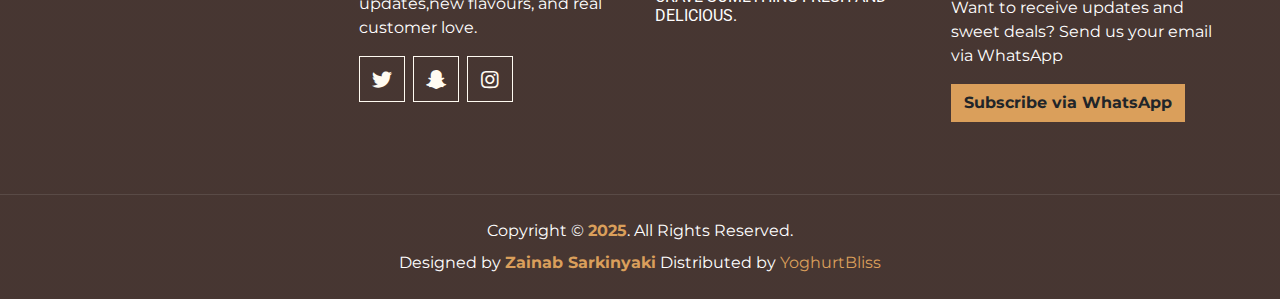
<file: about.html>
<!DOCTYPE html>
<html lang="en">

<head>
    <meta charset="utf-8">
    <title>YoghurtBliss</title>
    <meta content="width=device-width, initial-scale=1.0" name="viewport">
    <meta content="YoghurtBliss" name="keywords">
    <meta content="YoghurtBliss" name="description">

    <!-- Favicon -->
    <link href="img/favicon.ico" rel="icon">

    <!-- Google Font -->
    <link rel="preconnect" href="https://fonts.gstatic.com">
    <link href="https://fonts.googleapis.com/css2?family=Montserrat:wght@200;400&family=Roboto:wght@400;500;700&display=swap" rel="stylesheet"> 

    <!-- Font Awesome -->
    <link href="https://cdnjs.cloudflare.com/ajax/libs/font-awesome/5.10.0/css/all.min.css" rel="stylesheet">

    <!-- Libraries Stylesheet -->
    <link href="lib/owlcarousel/assets/owl.carousel.min.css" rel="stylesheet">
    <link href="lib/tempusdominus/css/tempusdominus-bootstrap-4.min.css" rel="stylesheet" />

    <!-- Customized Bootstrap Stylesheet -->
    <link href="css/style.min.css" rel="stylesheet">
</head>

<body>
    <!-- Navbar Start -->
    <div class="container-fluid p-0 nav-bar">
        <nav class="navbar navbar-expand-lg bg-none navbar-dark py-3">
            <a href="index.html" class="navbar-brand px-lg-4 m-0">
                <h1 class="m-0 display-4  text-white">YoghurtBliss</h1>
            </a>
            <button type="button" class="navbar-toggler" data-toggle="collapse" data-target="#navbarCollapse">
                <span class="navbar-toggler-icon"></span>
            </button>
            <div class="collapse navbar-collapse justify-content-between" id="navbarCollapse">
                <div class="navbar-nav ml-auto p-4">
                    <a href="index.html" class="nav-item nav-link">Home</a>
                    <a href="about.html" class="nav-item nav-link">About</a>
                    <a href="service.html" class="nav-item nav-link">Service</a>
                    <a href="menu.html" class="nav-item nav-link">Menu</a>
                    <div class="nav-item dropdown">
                        <a href="#" class="nav-link dropdown-toggle active" data-toggle="dropdown">Pages</a>
                        <div class="dropdown-menu text-capitalize">
                            <a href="reservation.html" class="dropdown-item active">Reservation</a>
                            <a href="testimonial.html" class="dropdown-item">Testimonial</a>
                        </div>
                    </div>
                     <div class="nav-item dropdown">
                        <a href="#" class="nav-link dropdown-toggle" data-toggle="dropdown">Contact</a>
                        <div class="dropdown-menu text-capitalize">
                            <a href="https://www.instagram.com/yoghurtbliss_2024" class="dropdown-item"><i class="fab fa-instagram" style="color: #c13584;"></i>Instagram</a>
                            <a href="https://wa.me/2348065934070" class="dropdown-item"> <i class="fab fa-whatsapp"  style="color:green;"></i>WhatsApp</a>
                        </div>
                    </div>
                </div>
            </div>
        </nav>
    </div>
    <!-- Navbar End -->


    <!-- Page Header Start -->
    <div class="container-fluid page-header mb-5 position-relative overlay-bottom">
        <div class="d-flex flex-column align-items-center justify-content-center pt-0 pt-lg-5" style="min-height: 400px">
            <h1 class="display-4 mb-3 mt-0 mt-lg-5 text-white text-uppercase">About Us</h1>
            <div class="d-inline-flex mb-lg-5">
                <p class="m-0 text-white"><a class="text-white" href="">Home</a></p>
                <p class="m-0 text-white px-2">/</p>
                <p class="m-0 text-white">About Us</p>
            </div>
        </div>
    </div>
    <!-- Page Header End -->


    <!-- About Start -->
   <div class="container-fluid py-5">
        <div class="container">
            <div class="section-title">
                <h4 class="text-primary text-uppercase" style="letter-spacing: 5px;">About Us</h4>
                <h1 class="display-4">YoghurtBliss</h1>
            </div>
            <div class="row">
                <div class="col-lg-4 py-0 py-lg-5">
                    <h1 class="mb-3">Our Story</h1>
                    <h5 class="mb-3">Yoghurt Bliss started from my kitchen, with a simple goal — to offer clean, 
                        homemade yogurt that’s affordable, nourishing, and made with love. </h5>
                    <p>As a young mother, I know how hard it can be to find quality options. 
                        So I created one — for my family, my community, and others like us.</p>
                    <!-- <a href="" class="btn btn-secondary font-weight-bold py-2 px-4 mt-2">Learn More</a> -->
                </div>
                <div class="col-lg-4 py-5 py-lg-0" style="min-height: 500px;">
                    <div class="position-relative h-100">
                        <img class="position-absolute w-100 h-100" src="Yogurt.png" style="object-fit: cover;">
                    </div>
                </div>
                <div class="col-lg-4 py-0 py-lg-5">
                    <h1 class="mb-3">Our Vision</h1>
                    <p>To make healthy, affordable yogurt accessible to everyone — while building a meaningful, sustainable business rooted in care and purpose.</p>
                    <h5 class="mb-3"><i class="fa fa-check text-primary mr-3"></i>fresh</h5>
                           <p>we use only the freshest Ingredients</p>
                    <h5 class="mb-3"><i class="fa fa-check text-primary mr-3"></i> Tasty</h5>
                            <p>Every bottle is full of flavor </p>
                    <h5 class="mb-3"><i class="fa fa-check text-primary mr-3"></i>Healthy</h5>
                            <p>Good of you,everyday</p>
                    <!-- <a href="" class="btn btn-primary font-weight-bold py-2 px-4 mt-2">Learn More</a> -->
                </div>
            </div>
        </div>
    </div>
    <!-- About End -->


    <!-- Footer Start -->
    <div class="container-fluid footer text-white mt-5 pt-5 px-0 position-relative overlay-top">
        <div class="row mx-0 pt-5 px-sm-3 px-lg-5 mt-4">
            <div class="col-lg-3 col-md-6 mb-5">
                <h4 class="text-white text-uppercase mb-4" style="letter-spacing: 3px;">Get In Touch</h4>
                <p><i class="fa fa-map-marker-alt mr-2"></i>barhim estate,katsina Nigeria</p>
                <p><i class="fa fa-phone-alt mr-2"></i>+2348065934070</p>
                <!-- <p class="m-0"><i class="fa fa-envelope mr-2"></i>info@example.com</p> -->
            </div>
            <div class="col-lg-3 col-md-6 mb-5">
                <h4 class="text-white text-uppercase mb-4" style="letter-spacing: 3px;">We'd love to stay in touch!</h4>
                <p>Follow us for yummy updates,new flavours, and real customer love.</p>
                <div class="d-flex justify-content-start">
                    <a class="btn btn-lg btn-outline-light btn-lg-square mr-2" href="https://x.com/cooksnbakes?s=11"><i class="fab fa-twitter"></i></a>
                    <a class="btn btn-lg btn-outline-light btn-lg-square mr-2" href="https://snapchat.com/t/AHu3vW0y"><i class="fab fa-snapchat-ghost"></i></a>
                    <!-- <a class="btn btn-lg btn-outline-light btn-lg-square mr-2" href="#"><i class="fab fa-whatsapp"></i></a> -->
                    <a class="btn btn-lg btn-outline-light btn-lg-square" href="https://www.instagram.com/yoghurtbliss_2024"><i class="fab fa-instagram"></i></a>
                </div>
            </div>
            <div class="col-lg-3 col-md-6 mb-5">
                <h4 class="text-white text-uppercase mb-4" style="letter-spacing: 3px;">Open 24Hours-EveryDay!</h4>
                <div>
                    <h6 class="text-white text-uppercase">We're available anytime you crave something fresh and delicious.</h6>
                    <!-- <p>8.00 AM - 8.00 PM</p>
                    <h6 class="text-white text-uppercase">Saturday - Sunday</h6>
                    <p>2.00 PM - 8.00 PM</p> -->
                </div>
            </div>
            <div class="col-lg-3 col-md-6 mb-5">
                <h4 class="text-white text-uppercase mb-4" style="letter-spacing: 3px;">Stay Updated With YoghurtBliss!</h4>
                <p>Want to receive updates and sweet deals? Send us your email via WhatsApp </p>
                <a href="https://wa.me/2348065934070" class="btn btn-primary font-weight-bold">Subscribe via WhatsApp</a>
                <!-- <div class="w-100">
                    <div class="input-group">
                        <input type="text" class="form-control border-light" style="padding: 25px;" placeholder="Your Email">
                        <div class="input-group-append">
                            <button class="btn btn-primary font-weight-bold px-3">Sign Up</button>
                        </div>
                    </div>
                </div> -->
            </div>
        </div>
        <div class="container-fluid text-center text-white border-top mt-4 py-4 px-sm-3 px-md-5" style="border-color: rgba(256, 256, 256, .1) !important;">
            <p class="mb-2 text-white">Copyright &copy; <a class="font-weight-bold" href="https://wa.me/2348065934070">2025</a>. All Rights Reserved.</a></p>
            <p class="m-0 text-white">Designed by <a class="font-weight-bold" href="https://wa.me/2348039905417">Zainab Sarkinyaki</a> Distributed by <a href="https://www.instagram.com/yoghurtbliss_2024" target="_blank">YoghurtBliss</a></a></p>
        </div>
    </div>
    <!-- Footer End -->


    <!-- Back to Top -->
    <a href="#" class="btn btn-lg btn-primary btn-lg-square back-to-top"><i class="fa fa-angle-double-up"></i></a>


    <!-- JavaScript Libraries -->
    <script src="https://code.jquery.com/jquery-3.4.1.min.js"></script>
    <script src="https://stackpath.bootstrapcdn.com/bootstrap/4.4.1/js/bootstrap.bundle.min.js"></script>
    <script src="lib/easing/easing.min.js"></script>
    <script src="lib/waypoints/waypoints.min.js"></script>
    <script src="lib/owlcarousel/owl.carousel.min.js"></script>
    <script src="lib/tempusdominus/js/moment.min.js"></script>
    <script src="lib/tempusdominus/js/moment-timezone.min.js"></script>
    <script src="lib/tempusdominus/js/tempusdominus-bootstrap-4.min.js"></script>

    <!-- Contact Javascript File -->
    <script src="mail/jqBootstrapValidation.min.js"></script>
    <script src="mail/contact.js"></script>

    <!-- Template Javascript -->
    <script src="js/main.js"></script>
</body>

</html>
</file>
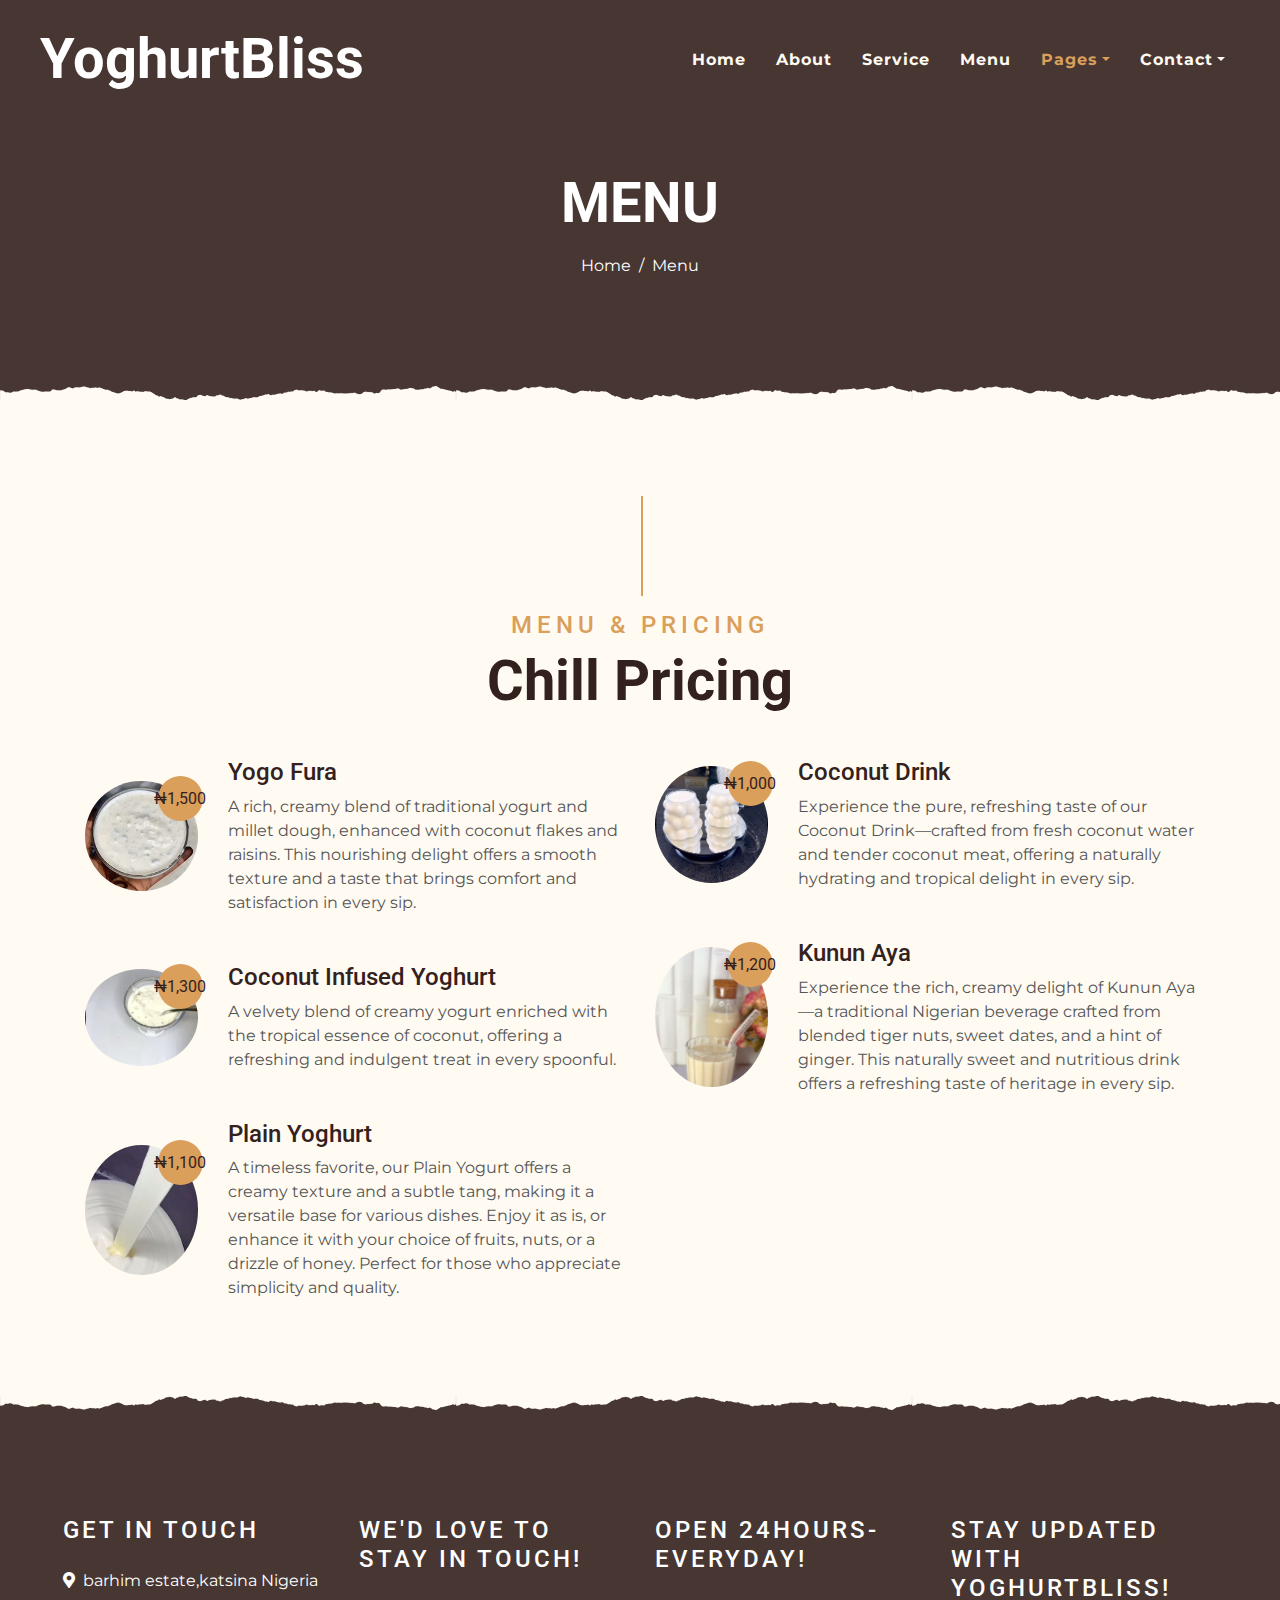
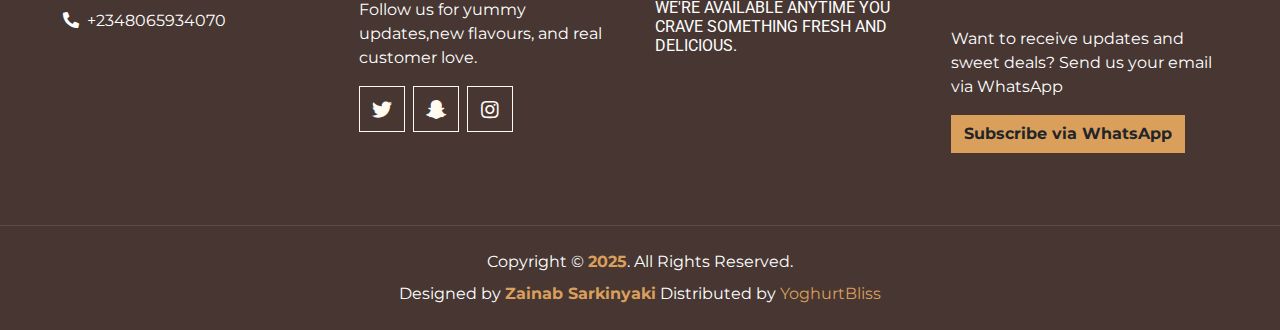
<file: menu.html>
<!DOCTYPE html>
<html lang="en">

<head>
    <meta charset="utf-8">
    <title>YoghurtBliss</title>
    <meta content="width=device-width, initial-scale=1.0" name="viewport">
    <meta content="YoghurtBliss" name="keywords">
    <meta content="YoghurtBliss" name="description">

    <!-- Favicon -->
    <link href="img/favicon.ico" rel="icon">

    <!-- Google Font -->
    <link rel="preconnect" href="https://fonts.gstatic.com">
    <link href="https://fonts.googleapis.com/css2?family=Montserrat:wght@200;400&family=Roboto:wght@400;500;700&display=swap" rel="stylesheet"> 

    <!-- Font Awesome -->
    <link href="https://cdnjs.cloudflare.com/ajax/libs/font-awesome/5.10.0/css/all.min.css" rel="stylesheet">

    <!-- Libraries Stylesheet -->
    <link href="lib/owlcarousel/assets/owl.carousel.min.css" rel="stylesheet">
    <link href="lib/tempusdominus/css/tempusdominus-bootstrap-4.min.css" rel="stylesheet" />

    <!-- Customized Bootstrap Stylesheet -->
    <link href="css/style.min.css" rel="stylesheet">
</head>

<body>
    <!-- Navbar Start -->
    <div class="container-fluid p-0 nav-bar">
        <nav class="navbar navbar-expand-lg bg-none navbar-dark py-3">
            <a href="index.html" class="navbar-brand px-lg-4 m-0">
                <h1 class="m-0 display-4  text-white">YoghurtBliss</h1>
            </a>
            <button type="button" class="navbar-toggler" data-toggle="collapse" data-target="#navbarCollapse">
                <span class="navbar-toggler-icon"></span>
            </button>
            <div class="collapse navbar-collapse justify-content-between" id="navbarCollapse">
                <div class="navbar-nav ml-auto p-4">
                    <a href="index.html" class="nav-item nav-link">Home</a>
                    <a href="about.html" class="nav-item nav-link">About</a>
                    <a href="service.html" class="nav-item nav-link">Service</a>
                    <a href="menu.html" class="nav-item nav-link">Menu</a>
                    <div class="nav-item dropdown">
                        <a href="#" class="nav-link dropdown-toggle active" data-toggle="dropdown">Pages</a>
                        <div class="dropdown-menu text-capitalize">
                            <a href="reservation.html" class="dropdown-item active">Reservation</a>
                            <a href="testimonial.html" class="dropdown-item">Testimonial</a>
                        </div>
                    </div>
                     <div class="nav-item dropdown">
                        <a href="#" class="nav-link dropdown-toggle" data-toggle="dropdown">Contact</a>
                        <div class="dropdown-menu text-capitalize">
                            <a href="https://www.instagram.com/yoghurtbliss_2024" class="dropdown-item"><i class="fab fa-instagram" style="color: #c13584;"></i>Instagram</a>
                            <a href="https://wa.me/2348065934070" class="dropdown-item"> <i class="fab fa-whatsapp"  style="color:green;"></i>WhatsApp</a>
                        </div>
                    </div>
                </div>
            </div>
        </nav>
    </div>
    <!-- Navbar End -->


    <!-- Page Header Start -->
    <div class="container-fluid page-header mb-5 position-relative overlay-bottom">
        <div class="d-flex flex-column align-items-center justify-content-center pt-0 pt-lg-5" style="min-height: 400px">
            <h1 class="display-4 mb-3 mt-0 mt-lg-5 text-white text-uppercase">Menu</h1>
            <div class="d-inline-flex mb-lg-5">
                <p class="m-0 text-white"><a class="text-white" href="">Home</a></p>
                <p class="m-0 text-white px-2">/</p>
                <p class="m-0 text-white">Menu</p>
            </div>
        </div>
    </div>
    <!-- Page Header End -->


    <!-- Menu Start -->
    <div class="container-fluid pt-5">
        <div class="container">
            <div class="section-title">
                <h4 class="text-primary text-uppercase" style="letter-spacing: 5px;">Menu & Pricing</h4>
                <h1 class="display-4">Chill Pricing</h1>
            </div>
            <div class="row">
                <div class="col-lg-6">
                    <!-- <h1 class="mb-5">coconut infused yoghurt</h1> -->
                    <div class="row align-items-center mb-5">
                        <div class="col-4 col-sm-3">
                            <img class="w-100 rounded-circle mb-3 mb-sm-0" src="yogo fura 2.jpg" alt="">
                            <h6 class="menu-price "> ₦1,500</h6>
                        </div>
                        <div class="col-8 col-sm-9">
                            <h4>Yogo Fura</h4>
                            <p class="m-0">A rich, creamy blend of traditional yogurt and millet dough, enhanced with coconut flakes and raisins. This nourishing delight offers 
                            a smooth texture and a taste that brings comfort and satisfaction in every sip.</p>
                        </div>
                    </div>
                    <div class="row align-items-center mb-5">
                        <div class="col-4 col-sm-3">
                            <img class="w-100 rounded-circle mb-3 mb-sm-0" src="coconut infused2.jpg" alt="">
                            <h6 class="menu-price">₦1,300</h6>
                        </div>
                        <div class="col-8 col-sm-9">
                            <h4>Coconut Infused Yoghurt</h4>
                            <p class="m-0">A velvety blend of creamy yogurt enriched with the tropical essence of coconut,
                                offering a refreshing and indulgent treat in every spoonful.</p>
                        </div>
                    </div>
                    <div class="row align-items-center mb-5">
                        <div class="col-4 col-sm-3">
                            <img class="w-100 rounded-circle mb-3 mb-sm-0" src="PLAIN YOGHURT 2.jpg" alt="">
                            <h6 class="menu-price">₦1,100</h6>
                        </div>
                        <div class="col-8 col-sm-9">
                            <h4>Plain Yoghurt</h4>
                            <p class="m-0">A timeless favorite, our Plain Yogurt offers a creamy texture and a subtle tang,
                                 making it a versatile base for various dishes. Enjoy it as is, or enhance it with your choice of fruits, nuts, or a drizzle of honey. 
                                 Perfect for those who appreciate simplicity and quality.</p>
                        </div>
                    </div>
                </div>
                <div class="col-lg-6">
                    <!-- <h1 class="mb-5">kunun Aya</h1> -->
                    <div class="row align-items-center mb-5">
                        <div class="col-4 col-sm-3">
                            <img class="w-100 rounded-circle mb-3 mb-sm-0" src="COCONUT DRINK2.jpg" alt="">
                            <h6 class="menu-price">₦1,000</h6>
                        </div>
                        <div class="col-8 col-sm-9">
                            <h4>Coconut Drink</h4>
                            <p class="m-0">Experience the pure, refreshing taste of our Coconut Drink—crafted from fresh coconut water and tender coconut meat, 
                                offering a naturally hydrating and tropical delight in every sip.</p>
                        </div>
                    </div>
                    <div class="row align-items-center mb-5">
                        <div class="col-4 col-sm-3">
                            <img class="w-100 rounded-circle mb-3 mb-sm-0" src="kunun aya.jpg" alt="">
                            <h6 class="menu-price">₦1,200</h6>
                        </div>
                        <div class="col-8 col-sm-9">
                            <h4>Kunun Aya</h4>
                            <p class="m-0">Experience the rich, creamy delight of Kunun Aya—a traditional Nigerian beverage crafted from blended tiger nuts,
                                 sweet dates, and a hint of ginger. This naturally sweet and nutritious drink offers a refreshing taste of heritage in every sip.</p>
                        </div>
                    </div>
                    <!-- <div class="row align-items-center mb-5">
                        <div class="col-4 col-sm-3">
                            <img class="w-100 rounded-circle mb-3 mb-sm-0" src="img/menu-3.jpg" alt="">
                            <h5 class="menu-price">₦9</h5>
                        </div>
                        <div class="col-8 col-sm-9">
                            <h4>Coffee With Milk</h4>
                            <p class="m-0">Sit lorem ipsum et diam elitr est dolor sed duo guberg sea et et lorem dolor</p>
                        </div> -->
                    </div>
                </div>
            </div>
        </div>
    </div>
    <!-- Menu End -->


    <!-- Footer Start -->
     <div class="container-fluid footer text-white mt-5 pt-5 px-0 position-relative overlay-top">
        <div class="row mx-0 pt-5 px-sm-3 px-lg-5 mt-4">
            <div class="col-lg-3 col-md-6 mb-5">
                <h4 class="text-white text-uppercase mb-4" style="letter-spacing: 3px;">Get In Touch</h4>
                <p><i class="fa fa-map-marker-alt mr-2"></i>barhim estate,katsina Nigeria</p>
                <p><i class="fa fa-phone-alt mr-2"></i>+2348065934070</p>
                <!-- <p class="m-0"><i class="fa fa-envelope mr-2"></i>info@example.com</p> -->
            </div>
            <div class="col-lg-3 col-md-6 mb-5">
                <h4 class="text-white text-uppercase mb-4" style="letter-spacing: 3px;">We'd love to stay in touch!</h4>
                <p>Follow us for yummy updates,new flavours, and real customer love.</p>
                <div class="d-flex justify-content-start">
                    <a class="btn btn-lg btn-outline-light btn-lg-square mr-2" href="https://x.com/cooksnbakes?s=11"><i class="fab fa-twitter"></i></a>
                    <a class="btn btn-lg btn-outline-light btn-lg-square mr-2" href="https://snapchat.com/t/AHu3vW0y"><i class="fab fa-snapchat-ghost"></i></a>
                    <!-- <a class="btn btn-lg btn-outline-light btn-lg-square mr-2" href="#"><i class="fab fa-whatsapp"></i></a> -->
                    <a class="btn btn-lg btn-outline-light btn-lg-square" href="https://www.instagram.com/yoghurtbliss_2024"><i class="fab fa-instagram"></i></a>
                </div>
            </div>
            <div class="col-lg-3 col-md-6 mb-5">
                <h4 class="text-white text-uppercase mb-4" style="letter-spacing: 3px;">Open 24Hours-EveryDay!</h4>
                <div>
                    <h6 class="text-white text-uppercase">We're available anytime you crave something fresh and delicious.</h6>
                    <!-- <p>8.00 AM - 8.00 PM</p>
                    <h6 class="text-white text-uppercase">Saturday - Sunday</h6>
                    <p>2.00 PM - 8.00 PM</p> -->
                </div>
            </div>
            <div class="col-lg-3 col-md-6 mb-5">
                <h4 class="text-white text-uppercase mb-4" style="letter-spacing: 3px;">Stay Updated With YoghurtBliss!</h4>
                <p>Want to receive updates and sweet deals? Send us your email via WhatsApp </p>
                <a href="https://wa.me/2348065934070" class="btn btn-primary font-weight-bold">Subscribe via WhatsApp</a>
                <!-- <div class="w-100">
                    <div class="input-group">
                        <input type="text" class="form-control border-light" style="padding: 25px;" placeholder="Your Email">
                        <div class="input-group-append">
                            <button class="btn btn-primary font-weight-bold px-3">Sign Up</button>
                        </div>
                    </div>
                </div> -->
            </div>
        </div>
        <div class="container-fluid text-center text-white border-top mt-4 py-4 px-sm-3 px-md-5" style="border-color: rgba(256, 256, 256, .1) !important;">
            <p class="mb-2 text-white">Copyright &copy; <a class="font-weight-bold" href="https://wa.me/2348065934070">2025</a>. All Rights Reserved.</a></p>
            <p class="m-0 text-white">Designed by <a class="font-weight-bold" href="https://wa.me/2348039905417">Zainab Sarkinyaki</a> Distributed by <a href="https://www.instagram.com/yoghurtbliss_2024" target="_blank">YoghurtBliss</a></a></p>
        </div>
    </div>
    <!-- Footer End -->


    <!-- Back to Top -->
    <a href="#" class="btn btn-lg btn-primary btn-lg-square back-to-top"><i class="fa fa-angle-double-up"></i></a>


    <!-- JavaScript Libraries -->
    <script src="https://code.jquery.com/jquery-3.4.1.min.js"></script>
    <script src="https://stackpath.bootstrapcdn.com/bootstrap/4.4.1/js/bootstrap.bundle.min.js"></script>
    <script src="lib/easing/easing.min.js"></script>
    <script src="lib/waypoints/waypoints.min.js"></script>
    <script src="lib/owlcarousel/owl.carousel.min.js"></script>
    <script src="lib/tempusdominus/js/moment.min.js"></script>
    <script src="lib/tempusdominus/js/moment-timezone.min.js"></script>
    <script src="lib/tempusdominus/js/tempusdominus-bootstrap-4.min.js"></script>

    <!-- Contact Javascript File -->
    <script src="mail/jqBootstrapValidation.min.js"></script>
    <script src="mail/contact.js"></script>

    <!-- Template Javascript -->
    <script src="js/main.js"></script>
</body>

</html>
</file>
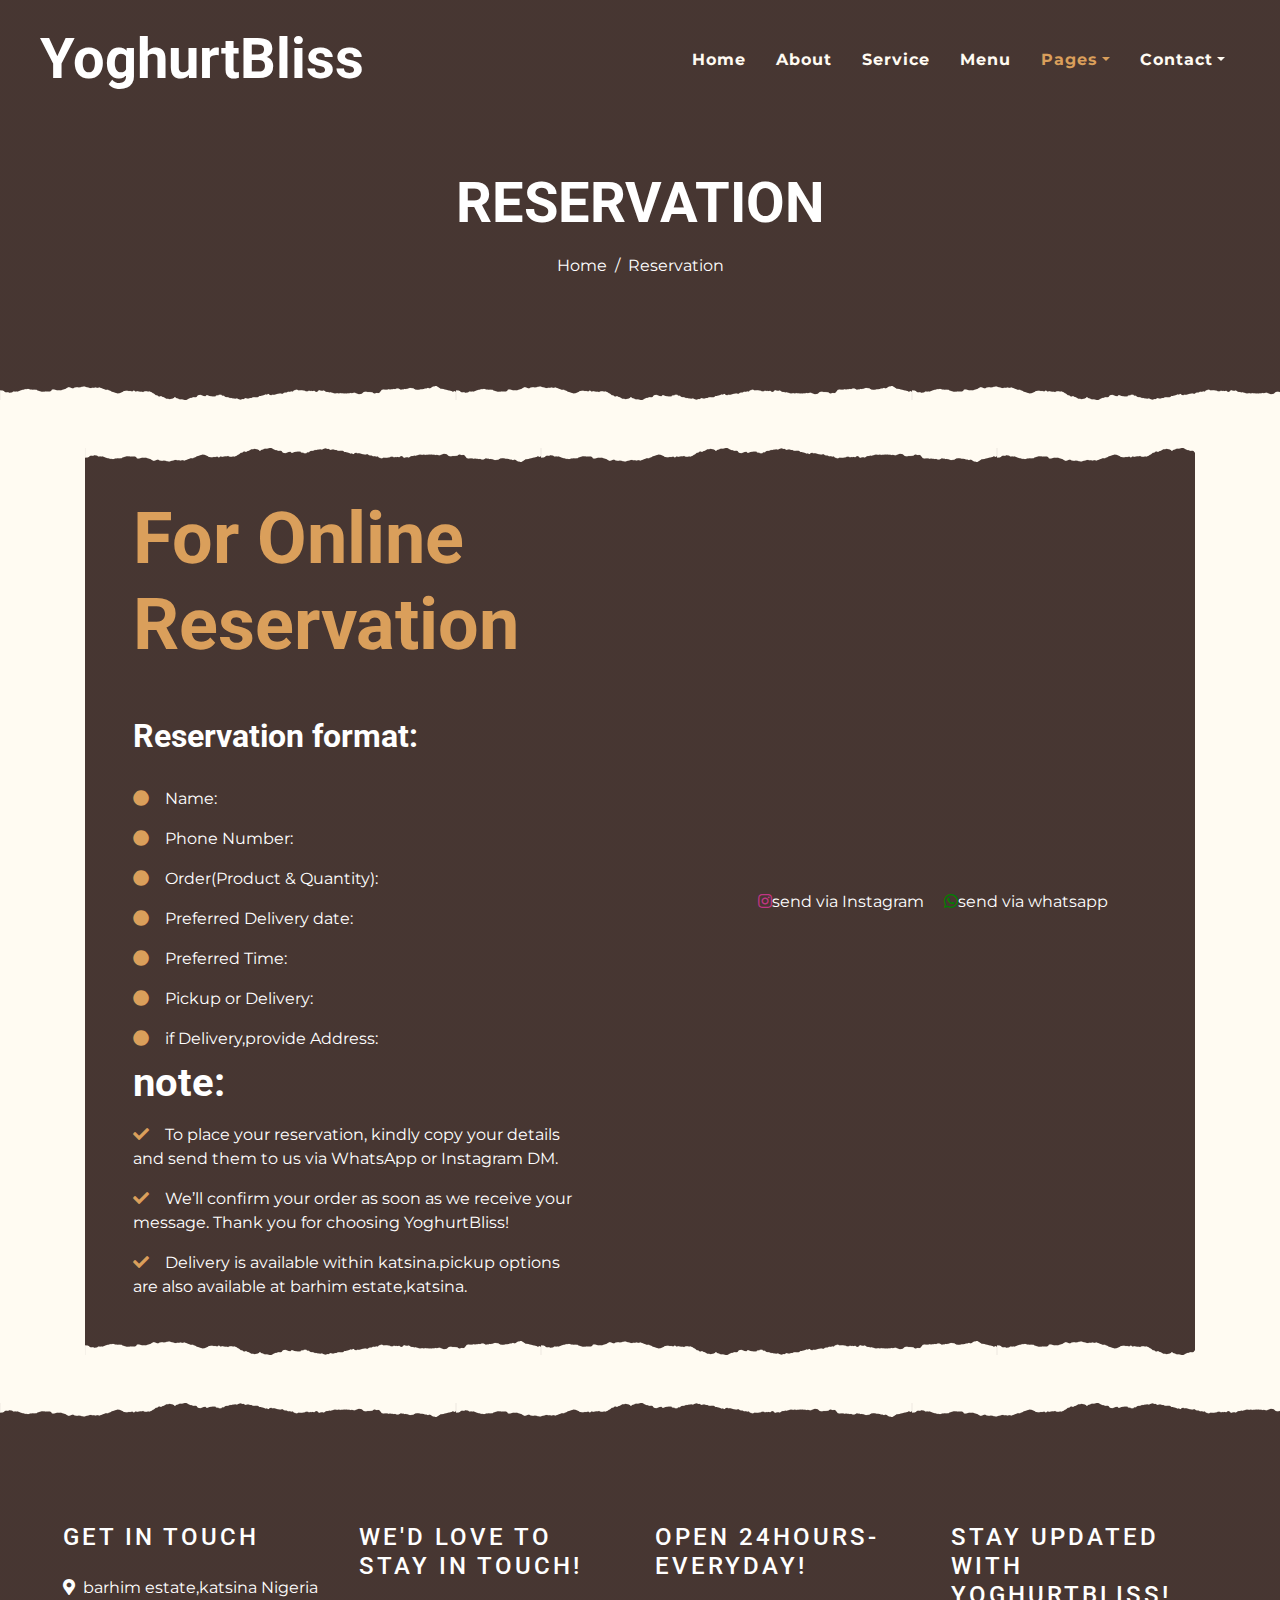
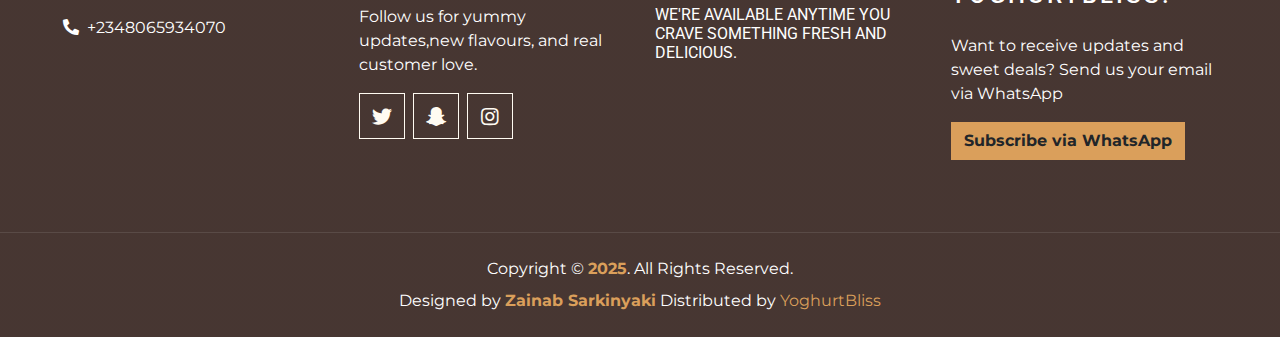
<file: reservation.html>
<!DOCTYPE html>
<html lang="en">

<head>
    <meta charset="utf-8">
    <title>YoghurtBliss</title>
    <meta content="width=device-width, initial-scale=1.0" name="viewport">
    <meta content="YoghurtBliss" name="keywords">
    <meta content="YoghurtBliss" name="description">

    <!-- Favicon -->
    <link href="img/favicon.ico" rel="icon">

    <!-- Google Font -->
    <link rel="preconnect" href="https://fonts.gstatic.com">
    <link href="https://fonts.googleapis.com/css2?family=Montserrat:wght@200;400&family=Roboto:wght@400;500;700&display=swap" rel="stylesheet"> 

    <!-- Font Awesome -->
    <link href="https://cdnjs.cloudflare.com/ajax/libs/font-awesome/5.10.0/css/all.min.css" rel="stylesheet">

    <!-- Libraries Stylesheet -->
    <link href="lib/owlcarousel/assets/owl.carousel.min.css" rel="stylesheet">
    <link href="lib/tempusdominus/css/tempusdominus-bootstrap-4.min.css" rel="stylesheet" />

    <!-- Customized Bootstrap Stylesheet -->
    <link href="css/style.min.css" rel="stylesheet">
</head>

<body>
    <!-- Navbar Start -->
    <div class="container-fluid p-0 nav-bar">
        <nav class="navbar navbar-expand-lg bg-none navbar-dark py-3">
            <a href="index.html" class="navbar-brand px-lg-4 m-0">
                <h1 class="m-0 display-4  text-white">YoghurtBliss</h1>
            </a>
            <button type="button" class="navbar-toggler" data-toggle="collapse" data-target="#navbarCollapse">
                <span class="navbar-toggler-icon"></span>
            </button>
            <div class="collapse navbar-collapse justify-content-between" id="navbarCollapse">
                <div class="navbar-nav ml-auto p-4">
                    <a href="index.html" class="nav-item nav-link">Home</a>
                    <a href="about.html" class="nav-item nav-link">About</a>
                    <a href="service.html" class="nav-item nav-link">Service</a>
                    <a href="menu.html" class="nav-item nav-link">Menu</a>
                    <div class="nav-item dropdown">
                        <a href="#" class="nav-link dropdown-toggle active" data-toggle="dropdown">Pages</a>
                        <div class="dropdown-menu text-capitalize">
                            <a href="reservation.html" class="dropdown-item active">Reservation</a>
                            <a href="testimonial.html" class="dropdown-item">Testimonial</a>
                        </div>
                    </div>
                     <div class="nav-item dropdown">
                        <a href="#" class="nav-link dropdown-toggle" data-toggle="dropdown">Contact</a>
                        <div class="dropdown-menu text-capitalize">
                            <a href="https://www.instagram.com/yoghurtbliss_2024" class="dropdown-item"><i class="fab fa-instagram" style="color: #c13584;"></i>Instagram</a>
                            <a href="https://wa.me/2348065934070" class="dropdown-item"> <i class="fab fa-whatsapp"  style="color:green;"></i>WhatsApp</a>
                        </div>
                    </div>
                </div>
            </div>
        </nav>
    </div>
    <!-- Navbar End -->


    <!-- Page Header Start -->
    <div class="container-fluid page-header mb-5 position-relative overlay-bottom">
        <div class="d-flex flex-column align-items-center justify-content-center pt-0 pt-lg-5" style="min-height: 400px">
            <h1 class="display-4 mb-3 mt-0 mt-lg-5 text-white text-uppercase">Reservation</h1>
            <div class="d-inline-flex mb-lg-5">
                <p class="m-0 text-white"><a class="text-white" href="">Home</a></p>
                <p class="m-0 text-white px-2">/</p>
                <p class="m-0 text-white">Reservation</p>
            </div>
        </div>
    </div>
    <!-- Page Header End -->


    <!-- Reservation Start -->
    <div class="container-fluid my-5">
        <div class="container">
            <div class="reservation position-relative overlay-top overlay-bottom">
                <div class="row align-items-center">
                    <div class="col-lg-6 my-5 my-lg-0">
                        <div class="p-5">
                            <div class="mb-4">
                                <h1 class="display-3 text-primary">For Online Reservation</h1>
                               
                            </div>
                          <h2 class="text-white mb-4 mt-5">Reservation format:</h2>
                           <ul class="list-inline text-white m-0">
                                <li class="py-2"><i class="fas fa-circle text-primary mr-3"></i>Name:</li>
                                <li class="py-2"><i class=" fas fa-circle text-primary mr-3"></i>Phone Number:</li>
                                <li class="py-2"><i class=" fas fa-circle text-primary mr-3"></i>Order(Product & Quantity):</li>
                                 <li class="py-2"><i class=" fas fa-circle text-primary mr-3"></i>Preferred Delivery date:</li>
                                 <li class="py-2"><i class="fas fa-circle text-primary mr-3"></i>Preferred Time:</li>
                                 <li class="py-2"><i class=" fas fa-circle text-primary mr-3"></i>Pickup or Delivery:</li>
                                   <li class="py-2"><i class="fas fa-circle text-primary mr-3"></i>if Delivery,provide Address:</li>
                            </ul>
                            
                             <h1 class="text-white">note:</h1>
                            <ul class="list-inline text-white m-0">
                                <li class="py-2"><i class="fa fa-check text-primary mr-3"></i>To place your reservation, kindly copy your details and send them to us via WhatsApp or Instagram DM.</li>
                                <li class="py-2"><i class="fa fa-check text-primary mr-3"></i>We’ll confirm your order as soon as we receive your message. Thank you for choosing YoghurtBliss! </li>
                                <li class="py-2"><i class="fa fa-check text-primary mr-3"></i>Delivery is available within katsina.pickup options are also available at barhim estate,katsina.</li>
                            </ul>
                        </div>
                    </div>
                    <!-- <div class="col-lg-6">
                        <div class="text-center p-5" style="background: rgba(51, 33, 29, .8);">
                            <h1 class="text-white mb-4 mt-5">Reservation format:</h1>
                            <form class="mb-5"> -->
                                <!-- <div class="form-group">
                                    <input type="text" class="form-control bg-transparent border-primary p-4" placeholder="Name"
                                        required="required" />
                                </div>
                                <div class="form-group">
                                    <input type="number" class="form-control bg-transparent border-primary p-4" placeholder="phone Number"
                                        required="required" />
                                </div>
                                <div class="form-group">
                                    <div class="date" id="deliverydate" name="deliverydate" required>
                                        <input type="date" class="form-control bg-transparent border-primary p-4 datetimepicker-input" placeholder="select your delivery date" />
                                    </div>
                                </div>
                                <div class="form-group">
                                    <div class="time" id="time" data-target-input="nearest">
                                        <input type="text" class="form-control bg-transparent border-primary p-4 datetimepicker-input" placeholder="preferred delivery time" data-target="#time" data-toggle="datetimepicker"/>
                                    </div>
                                </div>
                                <div class="form-group">
                                   <input type="text" id="orderdetails" name="orderdetails" class="form-control" placeholder="quantity">
                                </div>
                                 -->

                         <div class=" p-5 m-auto  " >
                            <a class="m-3" href="https://www.instagram.com/yoghurtbliss_2024" style="color: white;"><i class="fab fa-instagram" style="color: #c13584;"></i>send via Instagram</a>
                            <a href="https://wa.me/2348065934070" style="color: white;"> <i class="fab fa-whatsapp"  style="color:green;"></i>send via whatsapp</a>
                        </div>
                            
                        </div>
                    </div>
                </div>
            </div>
        </div>
    </div>
    <!-- Reservation End -->


    <!-- Footer Start -->
     <div class="container-fluid footer text-white mt-5 pt-5 px-0 position-relative overlay-top">
        <div class="row mx-0 pt-5 px-sm-3 px-lg-5 mt-4">
            <div class="col-lg-3 col-md-6 mb-5">
                <h4 class="text-white text-uppercase mb-4" style="letter-spacing: 3px;">Get In Touch</h4>
                <p><i class="fa fa-map-marker-alt mr-2"></i>barhim estate,katsina Nigeria</p>
                <p><i class="fa fa-phone-alt mr-2"></i>+2348065934070</p>
                <!-- <p class="m-0"><i class="fa fa-envelope mr-2"></i>info@example.com</p> -->
            </div>
            <div class="col-lg-3 col-md-6 mb-5">
                <h4 class="text-white text-uppercase mb-4" style="letter-spacing: 3px;">We'd love to stay in touch!</h4>
                <p>Follow us for yummy updates,new flavours, and real customer love.</p>
                <div class="d-flex justify-content-start">
                    <a class="btn btn-lg btn-outline-light btn-lg-square mr-2" href="https://x.com/cooksnbakes?s=11"><i class="fab fa-twitter"></i></a>
                    <a class="btn btn-lg btn-outline-light btn-lg-square mr-2" href="https://snapchat.com/t/AHu3vW0y"><i class="fab fa-snapchat-ghost"></i></a>
                    <!-- <a class="btn btn-lg btn-outline-light btn-lg-square mr-2" href="#"><i class="fab fa-whatsapp"></i></a> -->
                    <a class="btn btn-lg btn-outline-light btn-lg-square" href="https://www.instagram.com/yoghurtbliss_2024"><i class="fab fa-instagram"></i></a>
                </div>
            </div>
            <div class="col-lg-3 col-md-6 mb-5">
                <h4 class="text-white text-uppercase mb-4" style="letter-spacing: 3px;">Open 24Hours-EveryDay!</h4>
                <div>
                    <h6 class="text-white text-uppercase">We're available anytime you crave something fresh and delicious.</h6>
                    <!-- <p>8.00 AM - 8.00 PM</p>
                    <h6 class="text-white text-uppercase">Saturday - Sunday</h6>
                    <p>2.00 PM - 8.00 PM</p> -->
                </div>
            </div>
            <div class="col-lg-3 col-md-6 mb-5">
                <h4 class="text-white text-uppercase mb-4" style="letter-spacing: 3px;">Stay Updated With YoghurtBliss!</h4>
                <p>Want to receive updates and sweet deals? Send us your email via WhatsApp </p>
                <a href="https://wa.me/2348065934070" class="btn btn-primary font-weight-bold">Subscribe via WhatsApp</a>
                <!-- <div class="w-100">
                    <div class="input-group">
                        <input type="text" class="form-control border-light" style="padding: 25px;" placeholder="Your Email">
                        <div class="input-group-append">
                            <button class="btn btn-primary font-weight-bold px-3">Sign Up</button>
                        </div>
                    </div>
                </div> -->
            </div>
        </div>
        <div class="container-fluid text-center text-white border-top mt-4 py-4 px-sm-3 px-md-5" style="border-color: rgba(256, 256, 256, .1) !important;">
            <p class="mb-2 text-white">Copyright &copy; <a class="font-weight-bold" href="https://wa.me/2348065934070">2025</a>. All Rights Reserved.</a></p>
            <p class="m-0 text-white">Designed by <a class="font-weight-bold" href="https://wa.me/2348039905417">Zainab Sarkinyaki</a> Distributed by <a href="https://www.instagram.com/yoghurtbliss_2024" target="_blank">YoghurtBliss</a></a></p>
        </div>
    </div>
    <!-- Footer End -->


    <!-- Back to Top -->
    <a href="#" class="btn btn-lg btn-primary btn-lg-square back-to-top"><i class="fa fa-angle-double-up"></i></a>


    <!-- JavaScript Libraries -->
    <script src="https://code.jquery.com/jquery-3.4.1.min.js"></script>
    <script src="https://stackpath.bootstrapcdn.com/bootstrap/4.4.1/js/bootstrap.bundle.min.js"></script>
    <script src="lib/easing/easing.min.js"></script>
    <script src="lib/waypoints/waypoints.min.js"></script>
    <script src="lib/owlcarousel/owl.carousel.min.js"></script>
    <script src="lib/tempusdominus/js/moment.min.js"></script>
    <script src="lib/tempusdominus/js/moment-timezone.min.js"></script>
    <script src="lib/tempusdominus/js/tempusdominus-bootstrap-4.min.js"></script>

    <!-- Contact Javascript File -->
    <script src="mail/jqBootstrapValidation.min.js"></script>
    <script src="mail/contact.js"></script>

    <!-- Template Javascript -->
    <script src="js/main.js"></script>
</body>

</html>
</file>
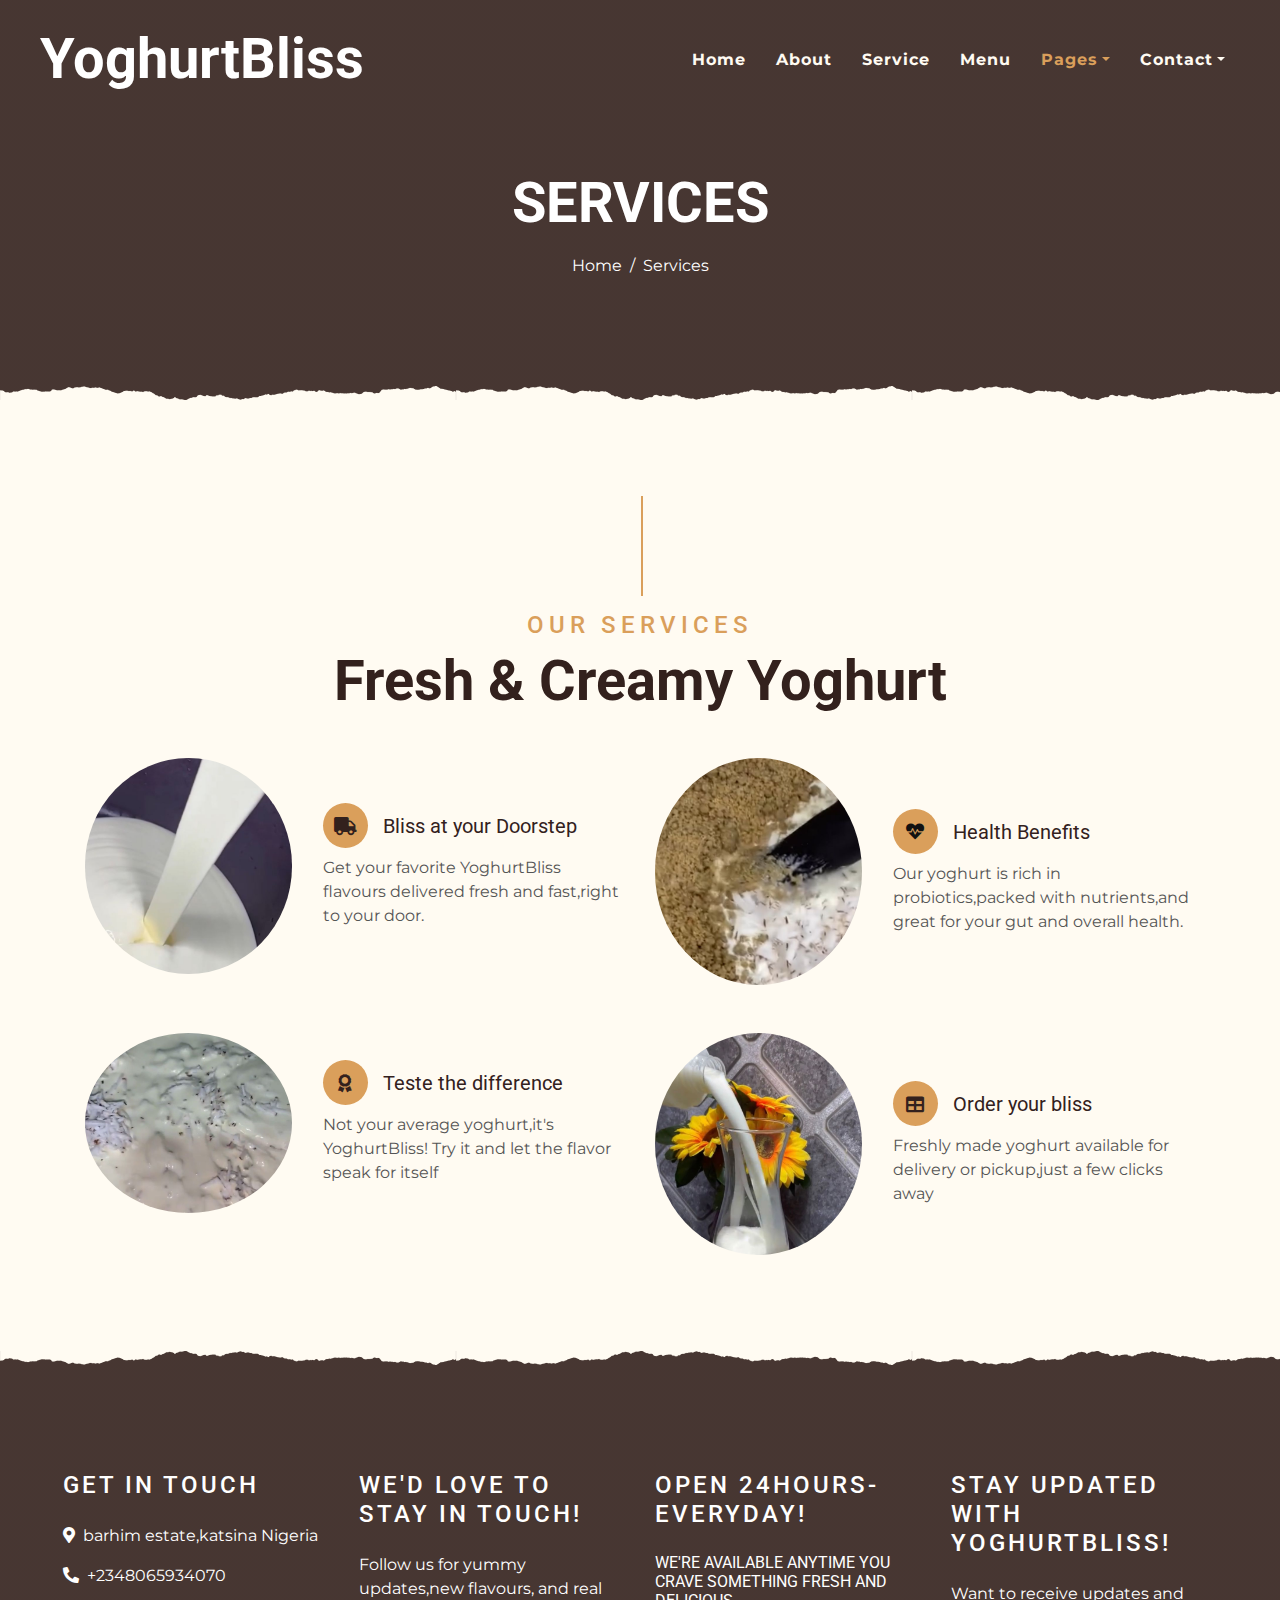
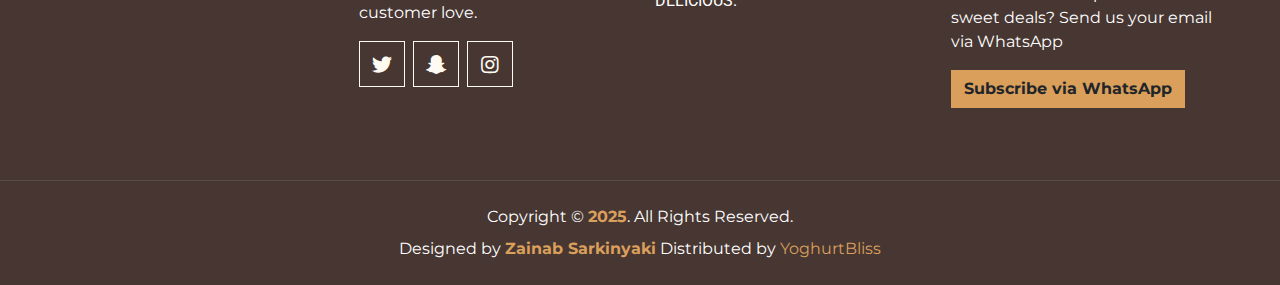
<file: service.html>
<!DOCTYPE html>
<html lang="en">

<head>
    <meta charset="utf-8">
    <title>YoghurtBliss</title>
    <meta content="width=device-width, initial-scale=1.0" name="viewport">
    <meta content="YoghurtBliss" name="keywords">
    <meta content="YoghurtBliss" name="description">

    <!-- Favicon -->
    <link href="img/favicon.ico" rel="icon">

    <!-- Google Font -->
    <link rel="preconnect" href="https://fonts.gstatic.com">
    <link href="https://fonts.googleapis.com/css2?family=Montserrat:wght@200;400&family=Roboto:wght@400;500;700&display=swap" rel="stylesheet"> 

    <!-- Font Awesome -->
    <link href="https://cdnjs.cloudflare.com/ajax/libs/font-awesome/5.10.0/css/all.min.css" rel="stylesheet">

    <!-- Libraries Stylesheet -->
    <link href="lib/owlcarousel/assets/owl.carousel.min.css" rel="stylesheet">
    <link href="lib/tempusdominus/css/tempusdominus-bootstrap-4.min.css" rel="stylesheet" />

    <!-- Customized Bootstrap Stylesheet -->
    <link href="css/style.min.css" rel="stylesheet">
</head>

<body>
    <!-- Navbar Start -->
    <div class="container-fluid p-0 nav-bar">
        <nav class="navbar navbar-expand-lg bg-none navbar-dark py-3">
            <a href="index.html" class="navbar-brand px-lg-4 m-0">
                <h1 class="m-0 display-4  text-white">YoghurtBliss</h1>
            </a>
            <button type="button" class="navbar-toggler" data-toggle="collapse" data-target="#navbarCollapse">
                <span class="navbar-toggler-icon"></span>
            </button>
            <div class="collapse navbar-collapse justify-content-between" id="navbarCollapse">
                <div class="navbar-nav ml-auto p-4">
                    <a href="index.html" class="nav-item nav-link">Home</a>
                    <a href="about.html" class="nav-item nav-link">About</a>
                    <a href="service.html" class="nav-item nav-link">Service</a>
                    <a href="menu.html" class="nav-item nav-link">Menu</a>
                    <div class="nav-item dropdown">
                        <a href="#" class="nav-link dropdown-toggle active" data-toggle="dropdown">Pages</a>
                        <div class="dropdown-menu text-capitalize">
                            <a href="reservation.html" class="dropdown-item active">Reservation</a>
                            <a href="testimonial.html" class="dropdown-item">Testimonial</a>
                        </div>
                    </div>
                     <div class="nav-item dropdown">
                        <a href="#" class="nav-link dropdown-toggle" data-toggle="dropdown">Contact</a>
                        <div class="dropdown-menu text-capitalize">
                            <a href="https://www.instagram.com/yoghurtbliss_2024" class="dropdown-item"><i class="fab fa-instagram" style="color: #c13584;"></i>Instagram</a>
                            <a href="https://wa.me/2348065934070" class="dropdown-item"> <i class="fab fa-whatsapp"  style="color:green;"></i>WhatsApp</a>
                        </div>
                    </div>
                </div>
            </div>
        </nav>
    </div>
    <!-- Navbar End -->


    <!-- Page Header Start -->
    <div class="container-fluid page-header mb-5 position-relative overlay-bottom">
        <div class="d-flex flex-column align-items-center justify-content-center pt-0 pt-lg-5" style="min-height: 400px">
            <h1 class="display-4 mb-3 mt-0 mt-lg-5 text-white text-uppercase">Services</h1>
            <div class="d-inline-flex mb-lg-5">
                <p class="m-0 text-white"><a class="text-white" href="">Home</a></p>
                <p class="m-0 text-white px-2">/</p>
                <p class="m-0 text-white">Services</p>
            </div>
        </div>
    </div>
    <!-- Page Header End -->


    <!-- Service Start -->
    <div class="container-fluid pt-5">
        <div class="container">
            <div class="section-title">
                <h4 class="text-primary text-uppercase" style="letter-spacing: 5px;">Our Services</h4>
                <h1 class="display-4">Fresh & Creamy Yoghurt</h1>
            </div>
            <div class="row">
                <div class="col-lg-6 mb-5">
                    <div class="row align-items-center">
                        <div class="col-sm-5">
                            <img class="img-fluid mb-3 mb-sm-0 rounded-circle" src="plain yoghurt.jpg" alt="">
                        </div>
                        <div class="col-sm-7">
                            <h5 class="text-nowrap"><i class="fa fa-truck service-icon"></i>Bliss at your Doorstep</h5>
                            <p class="m-0">Get your favorite YoghurtBliss flavours delivered fresh and fast,right to your door.</p>
                        </div>
                    </div>
                </div>
                <div class="col-lg-6 mb-5">
                    <div class="row align-items-center">
                        <div class="col-sm-5">
                            <img class="img-fluid mb-3 mb-sm-0 h-50 rounded-circle" src="yogofura.jpg" alt="">
                        </div>
                        <div class="col-sm-7">
                            <h5><i class="fas fa-heartbeat service-icon text-dark"></i>Health Benefits</h5>
                            <p class="m-0">Our yoghurt is rich in probiotics,packed with nutrients,and great for your gut and overall health.</p>
                        </div>
                    </div>
                </div>
                <div class="col-lg-6 mb-5">
                    <div class="row align-items-center">
                        <div class="col-sm-5">
                            <img class="img-fluid mb-3 mb-sm-0 rounded-circle" src="coconut infused.jpg" alt="">
                        </div>
                        <div class="col-sm-7">
                            <h5 class="text-nowrap"><i class="fa fa-award service-icon"></i>Teste the difference</h5>
                            <p class="m-0">Not your average yoghurt,it's YoghurtBliss! Try it and let the flavor speak for itself</p>
                        </div>
                    </div>
                </div>
                <div class="col-lg-6 mb-5">
                    <div class="row align-items-center">
                        <div class="col-sm-5">
                            <img class="img-fluid mb-3 mb-sm-0 rounded-circle" src="coconut drink.jpg" alt="">
                        </div>
                        <div class="col-sm-7">
                            <h5 class="text-nowrap"><i class="fa fa-table service-icon"></i>Order your bliss</h5>
                            <p class="m-0">Freshly made yoghurt available for delivery or pickup,just a few clicks away</p>
                        </div>
                    </div>
                </div>
            </div>
        </div>
    </div>
    <!-- Service End -->


    <!-- Footer Start -->
    <div class="container-fluid footer text-white mt-5 pt-5 px-0 position-relative overlay-top">
        <div class="row mx-0 pt-5 px-sm-3 px-lg-5 mt-4">
            <div class="col-lg-3 col-md-6 mb-5">
                <h4 class="text-white text-uppercase mb-4" style="letter-spacing: 3px;">Get In Touch</h4>
                <p><i class="fa fa-map-marker-alt mr-2"></i>barhim estate,katsina Nigeria</p>
                <p><i class="fa fa-phone-alt mr-2"></i>+2348065934070</p>
                <!-- <p class="m-0"><i class="fa fa-envelope mr-2"></i>info@example.com</p> -->
            </div>
            <div class="col-lg-3 col-md-6 mb-5">
                <h4 class="text-white text-uppercase mb-4" style="letter-spacing: 3px;">We'd love to stay in touch!</h4>
                <p>Follow us for yummy updates,new flavours, and real customer love.</p>
                <div class="d-flex justify-content-start">
                    <a class="btn btn-lg btn-outline-light btn-lg-square mr-2" href="https://x.com/cooksnbakes?s=11"><i class="fab fa-twitter"></i></a>
                    <a class="btn btn-lg btn-outline-light btn-lg-square mr-2" href="https://snapchat.com/t/AHu3vW0y"><i class="fab fa-snapchat-ghost"></i></a>
                    <!-- <a class="btn btn-lg btn-outline-light btn-lg-square mr-2" href="#"><i class="fab fa-whatsapp"></i></a> -->
                    <a class="btn btn-lg btn-outline-light btn-lg-square" href="https://www.instagram.com/yoghurtbliss_2024"><i class="fab fa-instagram"></i></a>
                </div>
            </div>
            <div class="col-lg-3 col-md-6 mb-5">
                <h4 class="text-white text-uppercase mb-4" style="letter-spacing: 3px;">Open 24Hours-EveryDay!</h4>
                <div>
                    <h6 class="text-white text-uppercase">We're available anytime you crave something fresh and delicious.</h6>
                    <!-- <p>8.00 AM - 8.00 PM</p>
                    <h6 class="text-white text-uppercase">Saturday - Sunday</h6>
                    <p>2.00 PM - 8.00 PM</p> -->
                </div>
            </div>
            <div class="col-lg-3 col-md-6 mb-5">
                <h4 class="text-white text-uppercase mb-4" style="letter-spacing: 3px;">Stay Updated With YoghurtBliss!</h4>
                <p>Want to receive updates and sweet deals? Send us your email via WhatsApp </p>
                <a href="https://wa.me/2348065934070" class="btn btn-primary font-weight-bold">Subscribe via WhatsApp</a>
                <!-- <div class="w-100">
                    <div class="input-group">
                        <input type="text" class="form-control border-light" style="padding: 25px;" placeholder="Your Email">
                        <div class="input-group-append">
                            <button class="btn btn-primary font-weight-bold px-3">Sign Up</button>
                        </div>
                    </div>
                </div> -->
            </div>
        </div>
        <div class="container-fluid text-center text-white border-top mt-4 py-4 px-sm-3 px-md-5" style="border-color: rgba(256, 256, 256, .1) !important;">
            <p class="mb-2 text-white">Copyright &copy; <a class="font-weight-bold" href="https://wa.me/2348065934070">2025</a>. All Rights Reserved.</a></p>
            <p class="m-0 text-white">Designed by <a class="font-weight-bold" href="https://wa.me/2348039905417">Zainab Sarkinyaki</a> Distributed by <a href="https://www.instagram.com/yoghurtbliss_2024" target="_blank">YoghurtBliss</a></a></p>
        </div>
    </div>
    <!-- Footer End -->


    <!-- Back to Top -->
    <a href="#" class="btn btn-lg btn-primary btn-lg-square back-to-top"><i class="fa fa-angle-double-up"></i></a>


    <!-- JavaScript Libraries -->
    <script src="https://code.jquery.com/jquery-3.4.1.min.js"></script>
    <script src="https://stackpath.bootstrapcdn.com/bootstrap/4.4.1/js/bootstrap.bundle.min.js"></script>
    <script src="lib/easing/easing.min.js"></script>
    <script src="lib/waypoints/waypoints.min.js"></script>
    <script src="lib/owlcarousel/owl.carousel.min.js"></script>
    <script src="lib/tempusdominus/js/moment.min.js"></script>
    <script src="lib/tempusdominus/js/moment-timezone.min.js"></script>
    <script src="lib/tempusdominus/js/tempusdominus-bootstrap-4.min.js"></script>

    <!-- Contact Javascript File -->
    <script src="mail/jqBootstrapValidation.min.js"></script>
    <script src="mail/contact.js"></script>

    <!-- Template Javascript -->
    <script src="js/main.js"></script>
</body>

</html>
</file>
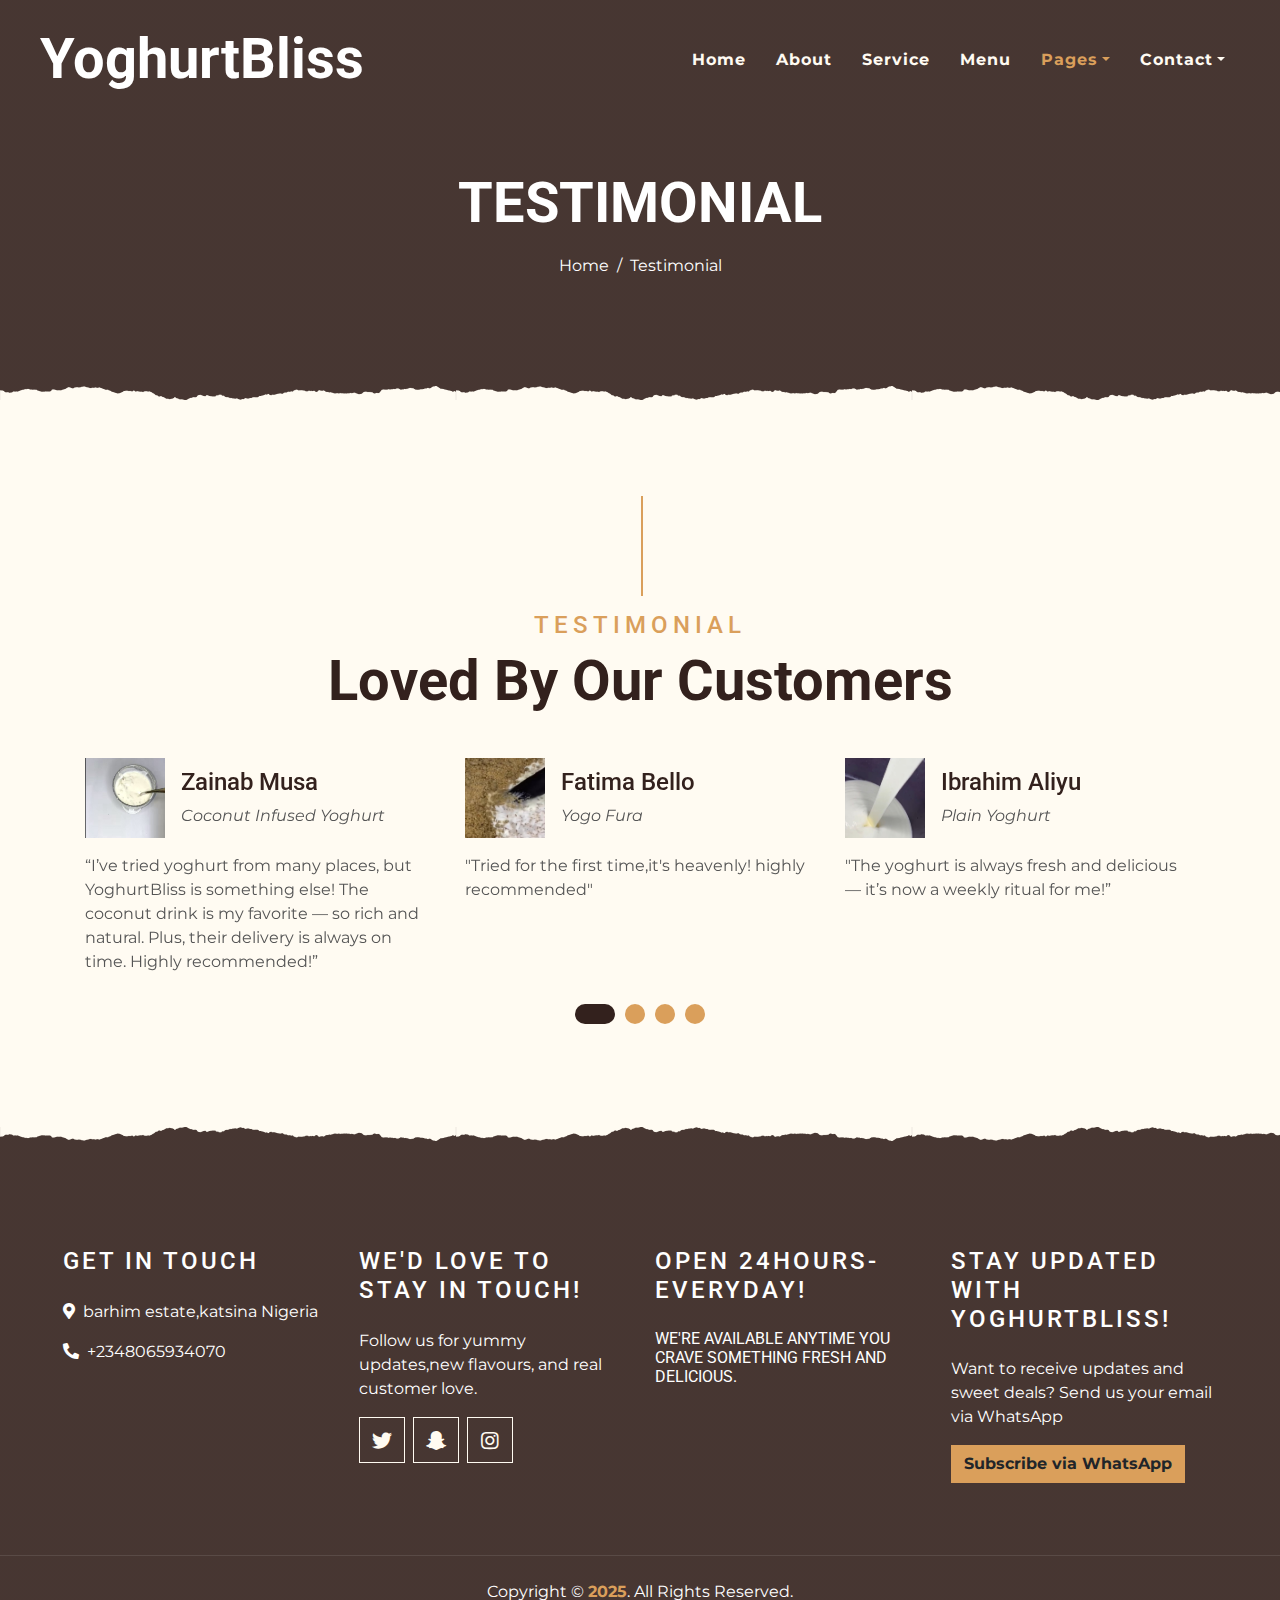
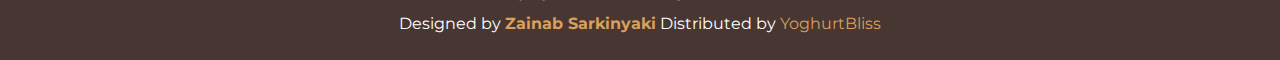
<file: testimonial.html>
<!DOCTYPE html>
<html lang="en">

<head>
    <meta charset="utf-8">
    <title>YoghurtBliss</title>
    <meta content="width=device-width, initial-scale=1.0" name="viewport">
    <meta content="YoghurtBliss" name="keywords">
    <meta content="YoghurtBliss" name="description">

    <!-- Favicon -->
    <link href="img/favicon.ico" rel="icon">

    <!-- Google Font -->
    <link rel="preconnect" href="https://fonts.gstatic.com">
    <link href="https://fonts.googleapis.com/css2?family=Montserrat:wght@200;400&family=Roboto:wght@400;500;700&display=swap" rel="stylesheet"> 

    <!-- Font Awesome -->
    <link href="https://cdnjs.cloudflare.com/ajax/libs/font-awesome/5.10.0/css/all.min.css" rel="stylesheet">

    <!-- Libraries Stylesheet -->
    <link href="lib/owlcarousel/assets/owl.carousel.min.css" rel="stylesheet">
    <link href="lib/tempusdominus/css/tempusdominus-bootstrap-4.min.css" rel="stylesheet" />

    <!-- Customized Bootstrap Stylesheet -->
    <link href="css/style.min.css" rel="stylesheet">
</head>

<body>
    <!-- Navbar Start -->
    <div class="container-fluid p-0 nav-bar">
        <nav class="navbar navbar-expand-lg bg-none navbar-dark py-3">
            <a href="index.html" class="navbar-brand px-lg-4 m-0">
                <h1 class="m-0 display-4  text-white">YoghurtBliss</h1>
            </a>
            <button type="button" class="navbar-toggler" data-toggle="collapse" data-target="#navbarCollapse">
                <span class="navbar-toggler-icon"></span>
            </button>
            <div class="collapse navbar-collapse justify-content-between" id="navbarCollapse">
                <div class="navbar-nav ml-auto p-4">
                    <a href="index.html" class="nav-item nav-link">Home</a>
                    <a href="about.html" class="nav-item nav-link">About</a>
                    <a href="service.html" class="nav-item nav-link">Service</a>
                    <a href="menu.html" class="nav-item nav-link">Menu</a>
                    <div class="nav-item dropdown">
                        <a href="#" class="nav-link dropdown-toggle active" data-toggle="dropdown">Pages</a>
                        <div class="dropdown-menu text-capitalize">
                            <a href="reservation.html" class="dropdown-item active">Reservation</a>
                            <a href="testimonial.html" class="dropdown-item">Testimonial</a>
                        </div>
                    </div>
                     <div class="nav-item dropdown">
                        <a href="#" class="nav-link dropdown-toggle" data-toggle="dropdown">Contact</a>
                        <div class="dropdown-menu text-capitalize">
                            <a href="https://www.instagram.com/yoghurtbliss_2024" class="dropdown-item"><i class="fab fa-instagram" style="color: #c13584;"></i>Instagram</a>
                            <a href="https://wa.me/2348065934070" class="dropdown-item"> <i class="fab fa-whatsapp"  style="color:green;"></i>WhatsApp</a>
                        </div>
                    </div>
                </div>
            </div>
        </nav>
    </div>
    <!-- Navbar End -->


    <!-- Page Header Start -->
    <div class="container-fluid page-header mb-5 position-relative overlay-bottom">
        <div class="d-flex flex-column align-items-center justify-content-center pt-0 pt-lg-5" style="min-height: 400px">
            <h1 class="display-4 mb-3 mt-0 mt-lg-5 text-white text-uppercase">Testimonial</h1>
            <div class="d-inline-flex mb-lg-5">
                <p class="m-0 text-white"><a class="text-white" href="">Home</a></p>
                <p class="m-0 text-white px-2">/</p>
                <p class="m-0 text-white">Testimonial</p>
            </div>
        </div>
    </div>
    <!-- Page Header End -->


    <!-- Testimonial Start -->
    <div class="container-fluid py-5">
        <div class="container">
            <div class="section-title">
                <h4 class="text-primary text-uppercase" style="letter-spacing: 5px;">Testimonial</h4>
                <h1 class="display-4">Loved By Our Customers</h1>
            </div>
            <div class="owl-carousel testimonial-carousel">
                <div class="testimonial-item">
                    <div class="d-flex align-items-center mb-3">
                        <img class="img-fluid" src="yogofura.jpg" alt="">
                        <div class="ml-3">
                            <h4>Fatima Bello</h4>
                            <i>Yogo Fura</i>
                        </div>
                    </div>
                    <p class="m-0">"Tried for the first time,it's heavenly! highly recommended"</p>
                </div>
                <div class="testimonial-item">
                    <div class="d-flex align-items-center mb-3">
                        <img class="img-fluid" src="plain yoghurt.jpg" alt="">
                        <div class="ml-3">
                            <h4>Ibrahim Aliyu</h4>
                            <i>Plain Yoghurt</i>
                        </div>
                    </div>
                    <p class="m-0">"The yoghurt is always fresh and delicious — it’s now a weekly ritual for me!”</p>
                </div>
                <div class="testimonial-item">
                    <div class="d-flex align-items-center mb-3">
                        <img class="img-fluid" src="coconut drink.jpg" alt="">
                        <div class="ml-3">
                            <h4>Ahmed Salisu</h4>
                            <i>Coconut Drink</i>
                        </div>
                    </div>
                    <p class="m-0">“I ordered for my family and everyone loved it. The taste is on another level!”</p>
                </div>
                <div class="testimonial-item">
                    <div class="d-flex align-items-center mb-3">
                        <img class="img-fluid" src="coconut infused2.jpg" alt="">
                        <div class="ml-3">
                            <h4>Zainab Musa</h4>
                            <i>Coconut Infused Yoghurt</i>
                        </div>
                    </div>
                    <p class="m-0">“I’ve tried yoghurt from many places, but YoghurtBliss is something else! The coconut drink is my favorite — so rich and natural. Plus, their delivery is always on time. Highly recommended!”</p>
                </div>
            </div>
        </div>
    </div>
    <!-- Testimonial End -->


    <!-- Footer Start -->
    <div class="container-fluid footer text-white mt-5 pt-5 px-0 position-relative overlay-top">
        <div class="row mx-0 pt-5 px-sm-3 px-lg-5 mt-4">
            <div class="col-lg-3 col-md-6 mb-5">
                <h4 class="text-white text-uppercase mb-4" style="letter-spacing: 3px;">Get In Touch</h4>
                <p><i class="fa fa-map-marker-alt mr-2"></i>barhim estate,katsina Nigeria</p>
                <p><i class="fa fa-phone-alt mr-2"></i>+2348065934070</p>
                <!-- <p class="m-0"><i class="fa fa-envelope mr-2"></i>info@example.com</p> -->
            </div>
            <div class="col-lg-3 col-md-6 mb-5">
                <h4 class="text-white text-uppercase mb-4" style="letter-spacing: 3px;">We'd love to stay in touch!</h4>
                <p>Follow us for yummy updates,new flavours, and real customer love.</p>
                <div class="d-flex justify-content-start">
                    <a class="btn btn-lg btn-outline-light btn-lg-square mr-2" href="https://x.com/cooksnbakes?s=11"><i class="fab fa-twitter"></i></a>
                    <a class="btn btn-lg btn-outline-light btn-lg-square mr-2" href="https://snapchat.com/t/AHu3vW0y"><i class="fab fa-snapchat-ghost"></i></a>
                    <!-- <a class="btn btn-lg btn-outline-light btn-lg-square mr-2" href="#"><i class="fab fa-whatsapp"></i></a> -->
                    <a class="btn btn-lg btn-outline-light btn-lg-square" href="https://www.instagram.com/yoghurtbliss_2024"><i class="fab fa-instagram"></i></a>
                </div>
            </div>
            <div class="col-lg-3 col-md-6 mb-5">
                <h4 class="text-white text-uppercase mb-4" style="letter-spacing: 3px;">Open 24Hours-EveryDay!</h4>
                <div>
                    <h6 class="text-white text-uppercase">We're available anytime you crave something fresh and delicious.</h6>
                    <!-- <p>8.00 AM - 8.00 PM</p>
                    <h6 class="text-white text-uppercase">Saturday - Sunday</h6>
                    <p>2.00 PM - 8.00 PM</p> -->
                </div>
            </div>
            <div class="col-lg-3 col-md-6 mb-5">
                <h4 class="text-white text-uppercase mb-4" style="letter-spacing: 3px;">Stay Updated With YoghurtBliss!</h4>
                <p>Want to receive updates and sweet deals? Send us your email via WhatsApp </p>
                <a href="https://wa.me/2348065934070" class="btn btn-primary font-weight-bold">Subscribe via WhatsApp</a>
                <!-- <div class="w-100">
                    <div class="input-group">
                        <input type="text" class="form-control border-light" style="padding: 25px;" placeholder="Your Email">
                        <div class="input-group-append">
                            <button class="btn btn-primary font-weight-bold px-3">Sign Up</button>
                        </div>
                    </div>
                </div> -->
            </div>
        </div>
        <div class="container-fluid text-center text-white border-top mt-4 py-4 px-sm-3 px-md-5" style="border-color: rgba(256, 256, 256, .1) !important;">
            <p class="mb-2 text-white">Copyright &copy; <a class="font-weight-bold" href="https://wa.me/2348065934070">2025</a>. All Rights Reserved.</a></p>
            <p class="m-0 text-white">Designed by <a class="font-weight-bold" href="https://wa.me/2348039905417">Zainab Sarkinyaki</a> Distributed by <a href="https://www.instagram.com/yoghurtbliss_2024" target="_blank">YoghurtBliss</a></a></p>
        </div>
    </div>
    <!-- Footer End -->


    <!-- Back to Top -->
    <a href="#" class="btn btn-lg btn-primary btn-lg-square back-to-top"><i class="fa fa-angle-double-up"></i></a>


    <!-- JavaScript Libraries -->
    <script src="https://code.jquery.com/jquery-3.4.1.min.js"></script>
    <script src="https://stackpath.bootstrapcdn.com/bootstrap/4.4.1/js/bootstrap.bundle.min.js"></script>
    <script src="lib/easing/easing.min.js"></script>
    <script src="lib/waypoints/waypoints.min.js"></script>
    <script src="lib/owlcarousel/owl.carousel.min.js"></script>
    <script src="lib/tempusdominus/js/moment.min.js"></script>
    <script src="lib/tempusdominus/js/moment-timezone.min.js"></script>
    <script src="lib/tempusdominus/js/tempusdominus-bootstrap-4.min.js"></script>

    <!-- Contact Javascript File -->
    <script src="mail/jqBootstrapValidation.min.js"></script>
    <script src="mail/contact.js"></script>

    <!-- Template Javascript -->
    <script src="js/main.js"></script>
</body>

</html>
</file>
